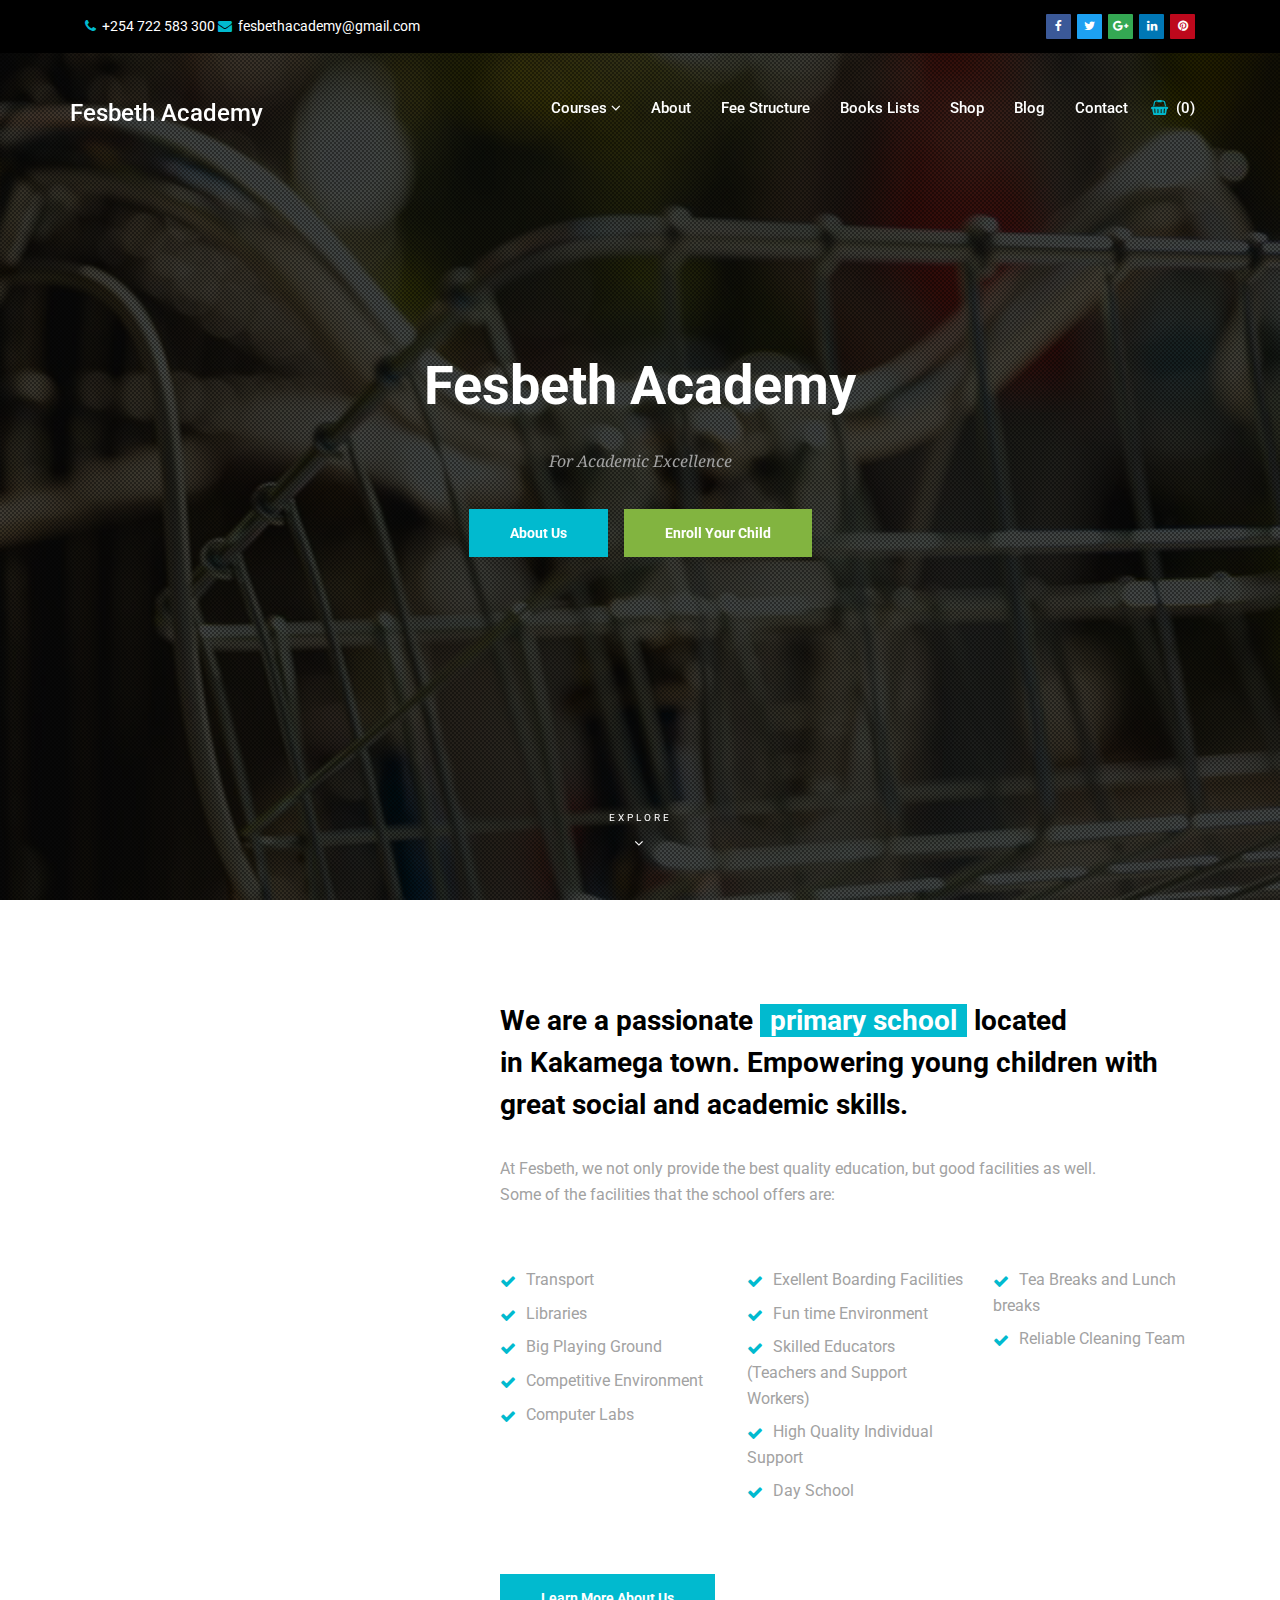
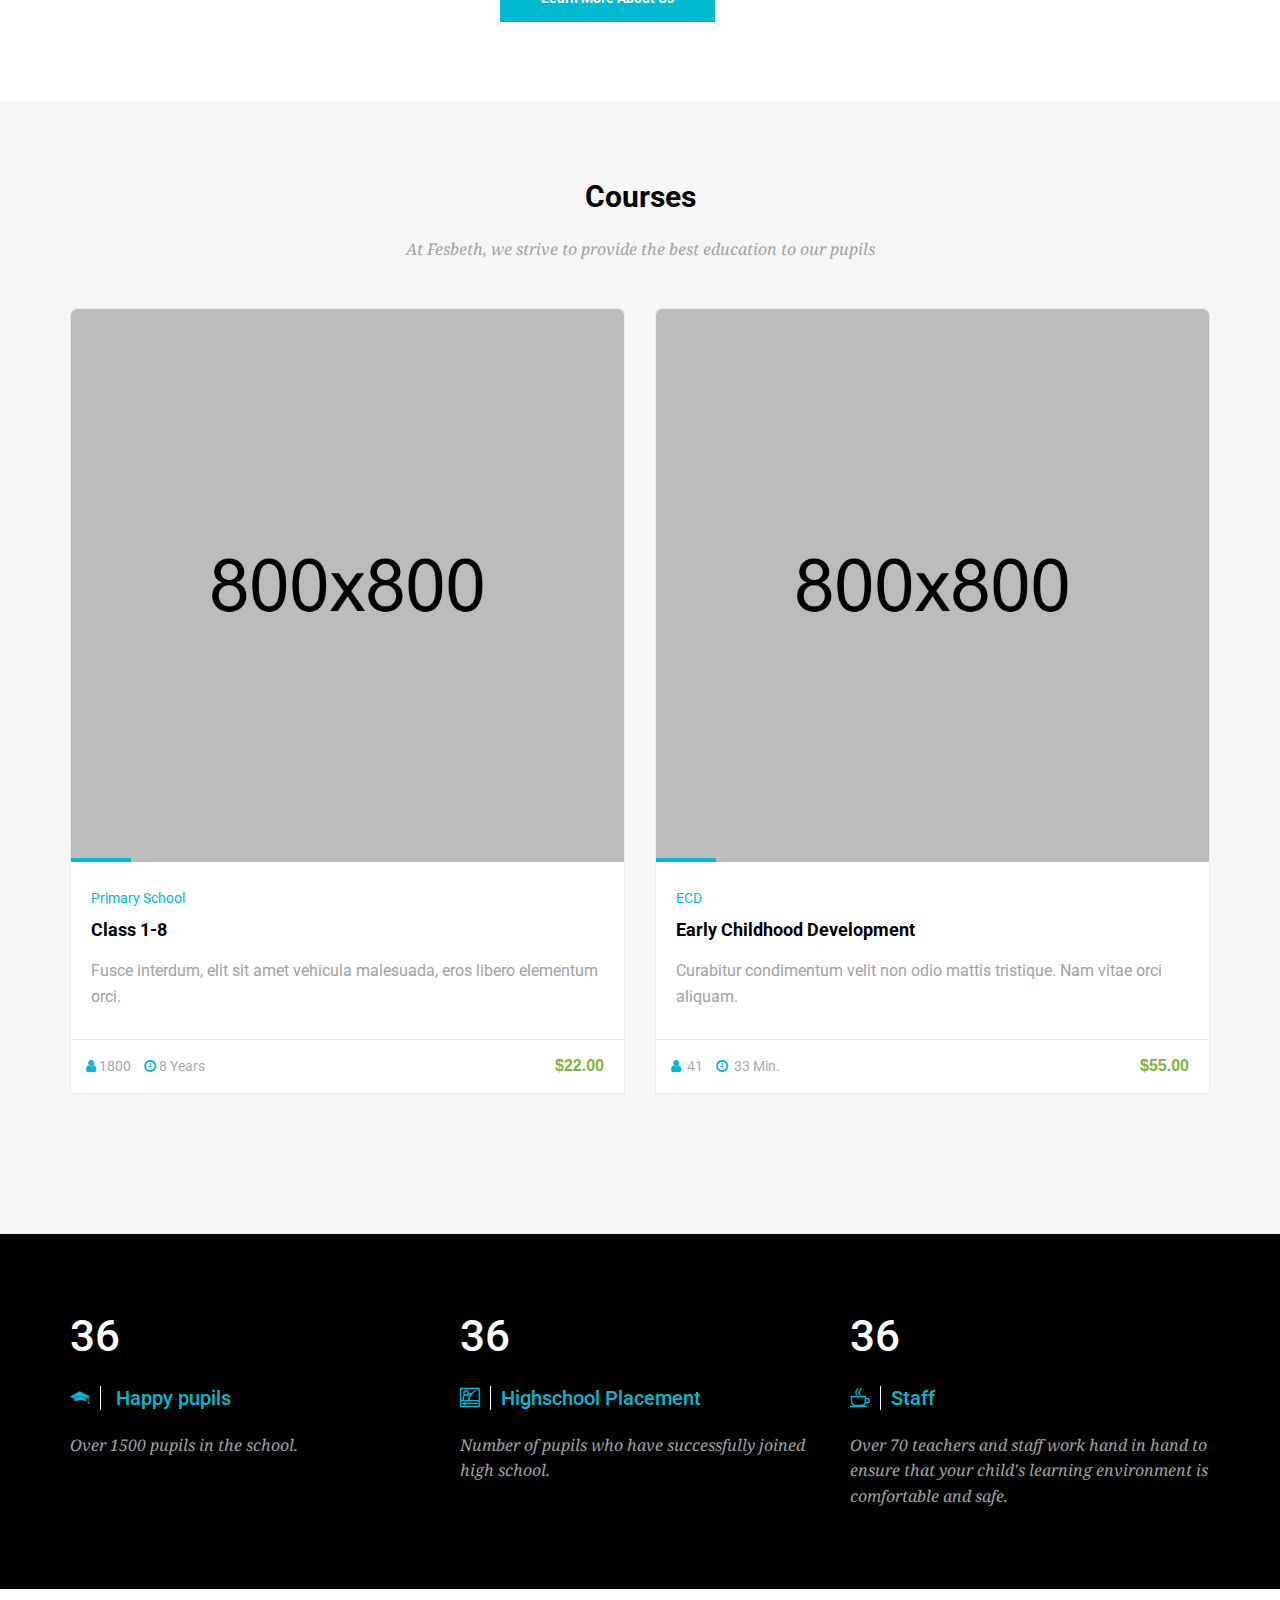
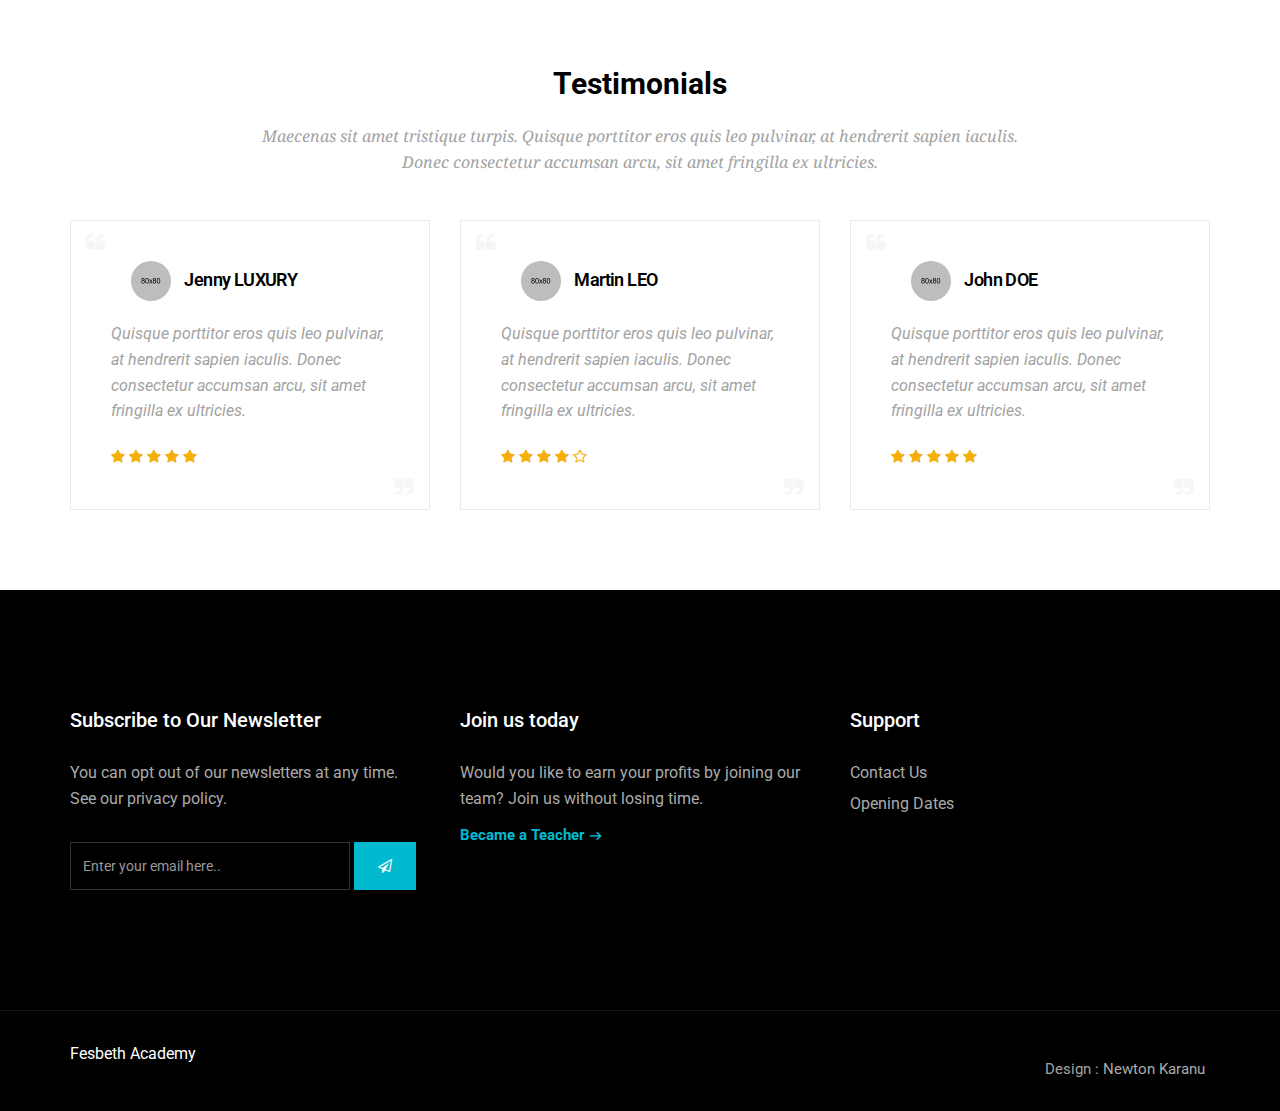
<file: index.html>
<!doctype html>
<!--[if IE 9]> <html class="no-js ie9 fixed-layout" lang="en"> <![endif]-->
<!--[if gt IE 9]><!--> <html class="no-js " lang="en"> <!--<![endif]-->
<head>

    <!-- Basic -->
    <meta charset="utf-8">
    <meta http-equiv="X-UA-Compatible" content="IE=edge">
    
    <!-- Mobile Meta -->
    <meta name="viewport" content="width=device-width, minimum-scale=1.0, maximum-scale=1.0, user-scalable=no">
    
    <!-- Site Meta -->
    <title>Fesbeth Academy</title>
    <meta name="keywords" content="">
    <meta name="description" content="">
    <meta name="author" content="">
    
    <!-- Site Icons -->
    <link rel="shortcut icon" href="images/favicon.ico" type="image/x-icon" />
    <link rel="apple-touch-icon" href="images/apple-touch-icon.png">

	<!-- Google Fonts -->
    <link href="https://fonts.googleapis.com/css?family=Roboto:300,400,400i,500,700,900" rel="stylesheet"> 
    <link href="https://fonts.googleapis.com/css?family=Droid+Serif:400,400i,700,700i" rel="stylesheet"> 
	
    <!-- Custom & Default Styles -->
	<link rel="stylesheet" href="css/bootstrap.min.css">
    <link rel="stylesheet" href="css/font-awesome.min.css">
    <link rel="stylesheet" href="css/carousel.css">
    <link rel="stylesheet" href="css/animate.css">
    <link rel="stylesheet" href="css/style.css">

	<!--[if lt IE 9]>
		<script src="js/vendor/html5shiv.min.js"></script>
		<script src="js/vendor/respond.min.js"></script>
	<![endif]-->

</head>
<body>  

    <!-- LOADER -->
    <div id="preloader">
        <img class="preloader" src="images/loader.gif" alt="">
    </div><!-- end loader -->
    <!-- END LOADER -->

    <div id="wrapper">
        <!-- BEGIN # MODAL LOGIN -->
        <div class="modal fade" id="login-modal" tabindex="-1" role="dialog" aria-hidden="true" style="display: none;">
            <div class="modal-dialog">
                <div class="modal-content">
                    <!-- Begin # DIV Form -->
                    <div id="div-forms">
                        <form id="login-form">
                            <button type="button" class="close" data-dismiss="modal" aria-label="Close">
                                <span class="flaticon-add" aria-hidden="true"></span>
                            </button>
                            <div class="modal-body">
                                <input class="form-control" type="text" placeholder="What you are looking for?" required>
                            </div>
                        </form><!-- End # Login Form -->
                    </div><!-- End # DIV Form -->
                </div>
            </div>
        </div>
        <!-- END # MODAL LOGIN -->

        <header class="header">
            <div class="topbar clearfix">
                <div class="container">
                    <div class="row-fluid">
                        <div class="col-md-6 col-sm-6 text-left">
                            <p>
                                <strong><i class="fa fa-phone"></i></strong><a href="tel:+254722583300"> +254 722 583 300 </a>
                                <strong><i class="fa fa-envelope"></i></strong> <a href="mailto:fesbethacademy@gmail.com">fesbethacademy@gmail.com</a>
                            </p>
                        </div><!-- end left -->
                        <div class="col-md-6 col-sm-6 hidden-xs text-right">
                            <div class="social">
                                <a class="facebook" href="#" data-tooltip="tooltip" data-placement="bottom" title="Facebook"><i class="fa fa-facebook"></i></a>              
                                <a class="twitter" href="#" data-tooltip="tooltip" data-placement="bottom" title="Twitter"><i class="fa fa-twitter"></i></a>
                                <a class="google" href="#" data-tooltip="tooltip" data-placement="bottom" title="Google Plus"><i class="fa fa-google-plus"></i></a>
                                <a class="linkedin" href="#" data-tooltip="tooltip" data-placement="bottom" title="Linkedin"><i class="fa fa-linkedin"></i></a>
                                <a class="pinterest" href="#" data-tooltip="tooltip" data-placement="bottom" title="Pinterest"><i class="fa fa-pinterest"></i></a>
                            </div><!-- end social -->
                        </div><!-- end left -->
                    </div><!-- end row -->
                </div><!-- end container -->
            </div><!-- end topbar -->

            <div class="container">
                <nav class="navbar navbar-default yamm">
                    <div class="navbar-header">
                        <button type="button" class="navbar-toggle collapsed" data-toggle="collapse" data-target="#navbar" aria-expanded="false" aria-controls="navbar">
                            <span class="sr-only">Toggle navigation</span>
                            <span class="icon-bar"></span>
                            <span class="icon-bar"></span>
                            <span class="icon-bar"></span>
                        </button>
                        <div class="logo-normal">
                            <a href="index.html"><h1 class="navbar-brand" style="color: white;">Fesbeth Academy</h1></a>
                        </div>
                    </div>

                    <div id="navbar" class="navbar-collapse collapse">
                        <ul class="nav navbar-nav navbar-right">
                            <li class="dropdown yamm-fw yamm-half"><a href="#" data-toggle="dropdown" class="dropdown-toggle active">Courses <b class="fa fa-angle-down"></b></a>
                                <ul class="dropdown-menu">
                                    <li>
                                        <div class="yamm-content clearfix">
                                            <div class="row-fluid">
                                                <div class="col-md-6 col-sm-6">
                                                    <h4>Course Pages</h4>
                                                    <ul>
                                                        <li><a href="#">Day Care</a></li>
                                                        <li><a href="#">PP1</a></li>
                                                        <li><a href="#">PP2</a></li>
                                                        <li><a href="#">Grade 1</a></li>
                                                        <li><a href="#">Grade 2</a></li>
                                                        <li><a href="#">Grade 3</a></li>
                                                        <li><a href="#">Grade 4</a></li>
                                                        <li><a href="#">Grade 5</a></li>
                                                        <li><a href="#">Grade 6</a></li>
                                                        <li><a href="#">Grade 7</a></li>
                                                        <li><a href="#">Candidates</a></li>
                                                    </ul>
                                                </div>
                                                <div class="col-md-6 col-sm-6">
                                                    <div class="menu-widget text-center">
                                                        <div class="image-wrap entry">
                                                            <img src="upload/course_01.jpg" alt="" class="img-responsive">
                                                            <div class="magnifier">
                                                                 <a href="#" title=""><i class="flaticon-add"></i></a>
                                                            </div>
                                                        </div><!-- end image-wrap -->
                                                        <h5><a href="#">Grade 4</a></h5>
                                                        <small>$22.00</small>
                                                        <a href="#" class="menu-button">View Course</a>
                                                    </div><!-- end widget -->
                                                </div>
                                            </div>
                                        </div>
                                    </li>
                                </ul>
                            </li>
                            <li><a href="about.html">About</a></li>
                            <li><a href="fee-structure.html">Fee Structure</a></li>
                            <li><a href="books-lists.html">Books Lists</a></li>
                            <li><a href="shop.html" >Shop</a></li>
                            <li><a href="blog.html" >Blog</a></li>
                            <li><a href="contact.html">Contact</a></li>
<!--                            <li class="iconitem"><a href="#" data-toggle="modal" data-target="#login-modal"><i class="fa fa-search"></i></a></li>-->
                            <li class="iconitem"><a class="shopicon" href="shop-cart.html"><i class="fa fa-shopping-basket"></i> &nbsp;(0)</a></li>
                        </ul>
                    </div>
                </nav><!-- end navbar -->
            </div><!-- end container -->
        </header>

        <section id="home" class="video-section js-height-full">
            <div class="overlay"></div>
            <div class="home-text-wrapper relative container">
                <div class="home-message">
                    <p>Fesbeth Academy</p>
                    <small>For Academic Excellence</small>
                    <div class="btn-wrapper">
                        <div class="text-center">
                            <a href="about.html" class="btn btn-primary wow slideInLeft">About Us</a> &nbsp;&nbsp;&nbsp;<a href="#" class="btn btn-default wow slideInRight">Enroll Your Child</a>
                        </div>
                    </div><!-- end row -->
                </div>
            </div>
            <div class="slider-bottom">
                <span>Explore <i class="fa fa-angle-down"></i></span>
            </div>
        </section>

        <section class="section">
            <div class="container">
                <div class="row">
                    <div class="col-md-4 hidden-sm hidden-xs">
                        <div class="custom-module">
                            <img src="upload/device_01.png" alt="" class="img-responsive wow slideInLeft">
                        </div><!-- end module -->
                    </div><!-- end col -->
                    <div class="col-md-8">
                        <div class="custom-module p40l">
                            <h2>We are a passionate <mark>primary school</mark> located<br>
                             in Kakamega town. Empowering young children with <br>
                            great social and academic skills.</h2>

                            <p>At Fesbeth, we not only provide the best quality education, but good facilities as well. <br> Some of the facilities that the school offers are:</p>

                            <hr class="invis">

                            <div class="row">
                                <div class="col-lg-4 col-md-4 col-sm-4 col-xs-12 first">
                                    <ul class="check">
                                        <li>Transport</li>
                                        <li>Libraries</li>
                                        <li>Big Playing Ground</li>
                                        <li>Competitive Environment</li>
                                        <li>Computer Labs</li>
                                    </ul><!-- end check -->
                                </div><!-- end col-lg-4 -->
                                <div class="col-lg-4 col-md-4 col-sm-4 col-xs-12">
                                    <ul class="check">
                                        <li>Exellent Boarding Facilities</li>
                                        <li>Fun time Environment</li>
                                        <li>Skilled Educators (Teachers and Support Workers)</li>
                                        <li>High Quality Individual Support</li>
                                        <li>Day School</li>
                                    </ul><!-- end check -->    
                                </div><!-- end col-lg-4 -->
                                <div class="col-lg-4 col-md-4 col-sm-4 col-xs-12 last">
                                    <ul class="check">
                                        <li>Tea Breaks and Lunch breaks</li>
                                        <li>Reliable Cleaning Team</li>
                                    </ul><!-- end check -->
                                </div><!-- end col-lg-4 --> 
                            </div><!-- end row -->   

                            <hr class="invis">

                            <div class="btn-wrapper">
                                <a href="#" class="btn btn-primary">Learn More About us</a>
                            </div>

                        </div><!-- end module -->
                    </div><!-- end col -->
                </div><!-- end row -->
            </div><!-- end container -->
        </section>

        <section class="section gb">
            <div class="container">
                <div class="section-title text-center">
                    <h3>Courses</h3>
                    <p>At Fesbeth, we strive to provide the best education to our pupils</p>
                </div><!-- end title -->
                <div class="row">
                    <div class="col-md-6">
                        <div class="course-box">
                            <div class="image-wrap entry">
                                <img src="upload/course_01.jpg" alt="" class="img-responsive">
                                <div class="magnifier">
                                    <a href="#" title=""><i class="flaticon-add"></i></a>
                                </div>
                            </div><!-- end image-wrap -->
                            <div class="course-details">
                                <h4>
                                    <small>Primary School</small>
                                    <a href="#" title="">Class 1-8</a>
                                </h4>
                                <p>Fusce interdum, elit sit amet vehicula malesuada, eros libero elementum orci.</p>
                            </div><!-- end details -->
                            <div class="course-footer clearfix">
                                <div class="pull-left">
                                    <ul class="list-inline">
                                        <li><a href="#"><i class="fa fa-user"></i>1800</a></li>
                                        <li><a href="#"><i class="fa fa-clock-o"></i>8 Years</a></li>
                                    </ul>
                                </div><!-- end left -->

                                <div class="pull-right">
                                    <ul class="list-inline">
                                        <li><a href="#">$22.00</a></li>
                                    </ul>
                                </div><!-- end left -->
                            </div><!-- end footer -->
                        </div><!-- end box -->
                    </div>

                    <div class="col-md-6">
                        <div class="course-box">
                            <div class="image-wrap entry">
                                <img src="upload/course_01.jpg" alt="" class="img-responsive">
                                <div class="magnifier">
                                    <a href="#" title=""><i class="flaticon-add"></i></a>
                                </div>
                            </div><!-- end image-wrap -->
                            <div class="course-details">
                                <h4>
                                    <small>ECD</small>
                                    <a href="#" title="">Early Childhood Development</a>
                                </h4>
                                <p>Curabitur condimentum velit non odio mattis tristique. Nam vitae orci aliquam. </p>
                            </div><!-- end details -->
                            <div class="course-footer clearfix">
                                <div class="pull-left">
                                    <ul class="list-inline">
                                        <li><a href="#"><i class="fa fa-user"></i> 41</a></li>
                                        <li><a href="#"><i class="fa fa-clock-o"></i> 33 Min.</a></li>
                                    </ul>
                                </div><!-- end left -->

                                <div class="pull-right">
                                    <ul class="list-inline">
                                        <li><a href="#">$55.00</a></li>
                                    </ul>
                                </div><!-- end left -->
                            </div><!-- end footer -->
                        </div><!-- end box -->
                    </div>
                </div>
                <hr class="invis">

<!--                <div class="section-button text-center">-->
<!--                    <a href="#" class="btn btn-primary">View All Courses</a>-->
<!--                </div>-->
            </div><!-- end container -->
        </section>

        <section class="section db">
            <div class="container">
                <div class="row">
                    <div class="col-lg-4 col-md-4">
                        <div class="stat-count">
                            <h4 class="stat-timer">2000</h4>
                            <h3><i class="flaticon-black-graduation-cap-tool-of-university-student-for-head"></i> Happy pupils</h3>
                            <p>Over 1500 pupils in the school.</p>
                        </div><!-- stat-count -->
                    </div><!-- end col -->

                    <div class="col-lg-4 col-md-4">
                        <div class="stat-count">
                            <h4 class="stat-timer">331</h4>
                            <h3><i class="flaticon-online-course"></i>Highschool Placement</h3>
                            <p>Number of pupils who have successfully joined high school.</p>
                        </div><!-- stat-count -->
                    </div><!-- end col -->

                    <div class="col-lg-4 col-md-4">
                        <div class="stat-count">
                            <h4 class="stat-timer">100</h4>
                            <h3><i class="flaticon-coffee-cup"></i>Staff</h3>
                            <p>Over 70 teachers and staff work hand in hand to ensure that your child's learning environment is comfortable and safe.</p>
                        </div><!-- stat-count -->
                    </div><!-- end col -->
                </div><!-- end row -->
            </div><!-- end container -->
        </section>

        <section class="section">
            <div class="container">
                <div class="section-title text-center">
                    <h3>Testimonials</h3>
                    <p>Maecenas sit amet tristique turpis. Quisque porttitor eros quis leo pulvinar, at hendrerit sapien iaculis. Donec consectetur accumsan arcu, sit amet fringilla ex ultricies.</p>
                </div><!-- end title -->

                <div class="row">
                    <div class="col-md-4">
                        <div class="box testimonial">
                            <p class="testiname"><strong><img src="upload/testimonial_01.png" alt="" class="img-circle"> Jenny LUXURY</strong></p>
                            <p>Quisque porttitor eros quis leo pulvinar, at hendrerit sapien iaculis. Donec consectetur accumsan arcu, sit amet fringilla ex ultricies.</p>
                            <div class="rating">
                                <i class="fa fa-star"></i>
                                <i class="fa fa-star"></i>
                                <i class="fa fa-star"></i>
                                <i class="fa fa-star"></i>
                                <i class="fa fa-star"></i>
                            </div>
                        </div><!-- end testimonial -->
                    </div><!-- end col -->

                    <div class="col-md-4">
                        <div class="box testimonial">
                            <p class="testiname"><strong><img src="upload/testimonial_02.png" alt="" class="img-circle"> Martin LEO</strong></p>
                            <p>Quisque porttitor eros quis leo pulvinar, at hendrerit sapien iaculis. Donec consectetur accumsan arcu, sit amet fringilla ex ultricies.</p>
                            <div class="rating">
                                <i class="fa fa-star"></i>
                                <i class="fa fa-star"></i>
                                <i class="fa fa-star"></i>
                                <i class="fa fa-star"></i>
                                <i class="fa fa-star-o"></i>
                            </div>
                        </div><!-- end testimonial -->
                    </div><!-- end col -->

                    <div class="col-md-4">
                        <div class="box testimonial">
                            <p class="testiname"><strong><img src="upload/testimonial_03.png" alt="" class="img-circle"> John DOE</strong></p>
                            <p>Quisque porttitor eros quis leo pulvinar, at hendrerit sapien iaculis. Donec consectetur accumsan arcu, sit amet fringilla ex ultricies.</p>
                            <div class="rating">
                                <i class="fa fa-star"></i>
                                <i class="fa fa-star"></i>
                                <i class="fa fa-star"></i>
                                <i class="fa fa-star"></i>
                                <i class="fa fa-star"></i>
                            </div>
                        </div><!-- end testimonial -->
                    </div><!-- end col -->
                </div><!-- end row -->
            </div><!-- end container -->
        </section>

        <footer class="section footer noover">
            <div class="container">
                <div class="row">
                    <div class="col-lg-4 col-md-4">
                        <div class="widget clearfix">
                            <h3 class="widget-title">Subscribe to Our Newsletter</h3>
                            <div class="newsletter-widget">
                                <p>You can opt out of our newsletters at any time.<br> See our <a href="#">privacy policy</a>.</p>
                                <form class="form-inline" role="search">
                                    <div class="form-1">
                                        <input type="text" class="form-control" placeholder="Enter your email here..">
                                        <button type="submit" class="btn btn-primary"><i class="fa fa-paper-plane-o"></i></button>
                                    </div>
                                </form>
                            </div><!-- end newsletter -->
                        </div><!-- end widget -->
                    </div><!-- end col -->

                    <div class="col-lg-4 col-md-4">
                        <div class="widget clearfix">
                            <h3 class="widget-title">Join us today</h3>
                            <p>Would you like to earn your profits by joining our team? Join us without losing time.</p>
                            <a href="#" class="readmore">Became a Teacher</a>
                        </div><!-- end widget -->
                    </div><!-- end col -->

                    <div class="col-lg-4 col-md-4">
                        <div class="widget clearfix">
                            <h3 class="widget-title">Support</h3>
                            <div class="list-widget">   
                                <ul>
                                    <li><a href="#">Contact Us</a></li>
                                    <li><a href="#">Opening Dates</a></li>
<!--                                    <li><a href="#">Create a Ticket</a></li>-->
<!--                                    <li><a href="#">Pricing & Plans</a></li>-->
<!--                                    <li><a href="#">Carrier</a></li>-->
<!--                                    <li><a href="#">Trademark</a></li>-->
                                </ul>
                            </div><!-- end list-widget -->
                        </div><!-- end widget -->
                    </div><!-- end col -->
                </div><!-- end row -->
            </div><!-- end container -->
        </footer><!-- end footer -->

        <div class="copyrights">
            <div class="container">
                <div class="clearfix">
                    <div class="pull-left">
                        <div class="cop-logo">
                            <a href="#" style="color: white;">Fesbeth Academy</a>
                        </div>
                    </div>

                    <div class="pull-right">
                        <div class="footer-links">
                            <ul class="list-inline">
                                <li>Design : <a href="https://newtonkiragu.github.io" target="_blank">Newton Karanu</a></li>
                            </ul>
                        </div>
                    </div>
                </div>
            </div><!-- end container -->
        </div><!-- end copy -->
    </div><!-- end wrapper -->

    <!-- jQuery Files -->
    <script src="js/jquery.min.js"></script>
    <script src="js/bootstrap.min.js"></script>
    <script src="js/carousel.js"></script>
    <script src="js/animate.js"></script>
    <script src="js/custom.js"></script>
    <!-- VIDEO BG PLUGINS -->
    <script src="js/videobg.js"></script>

</body>
</html>
</file>
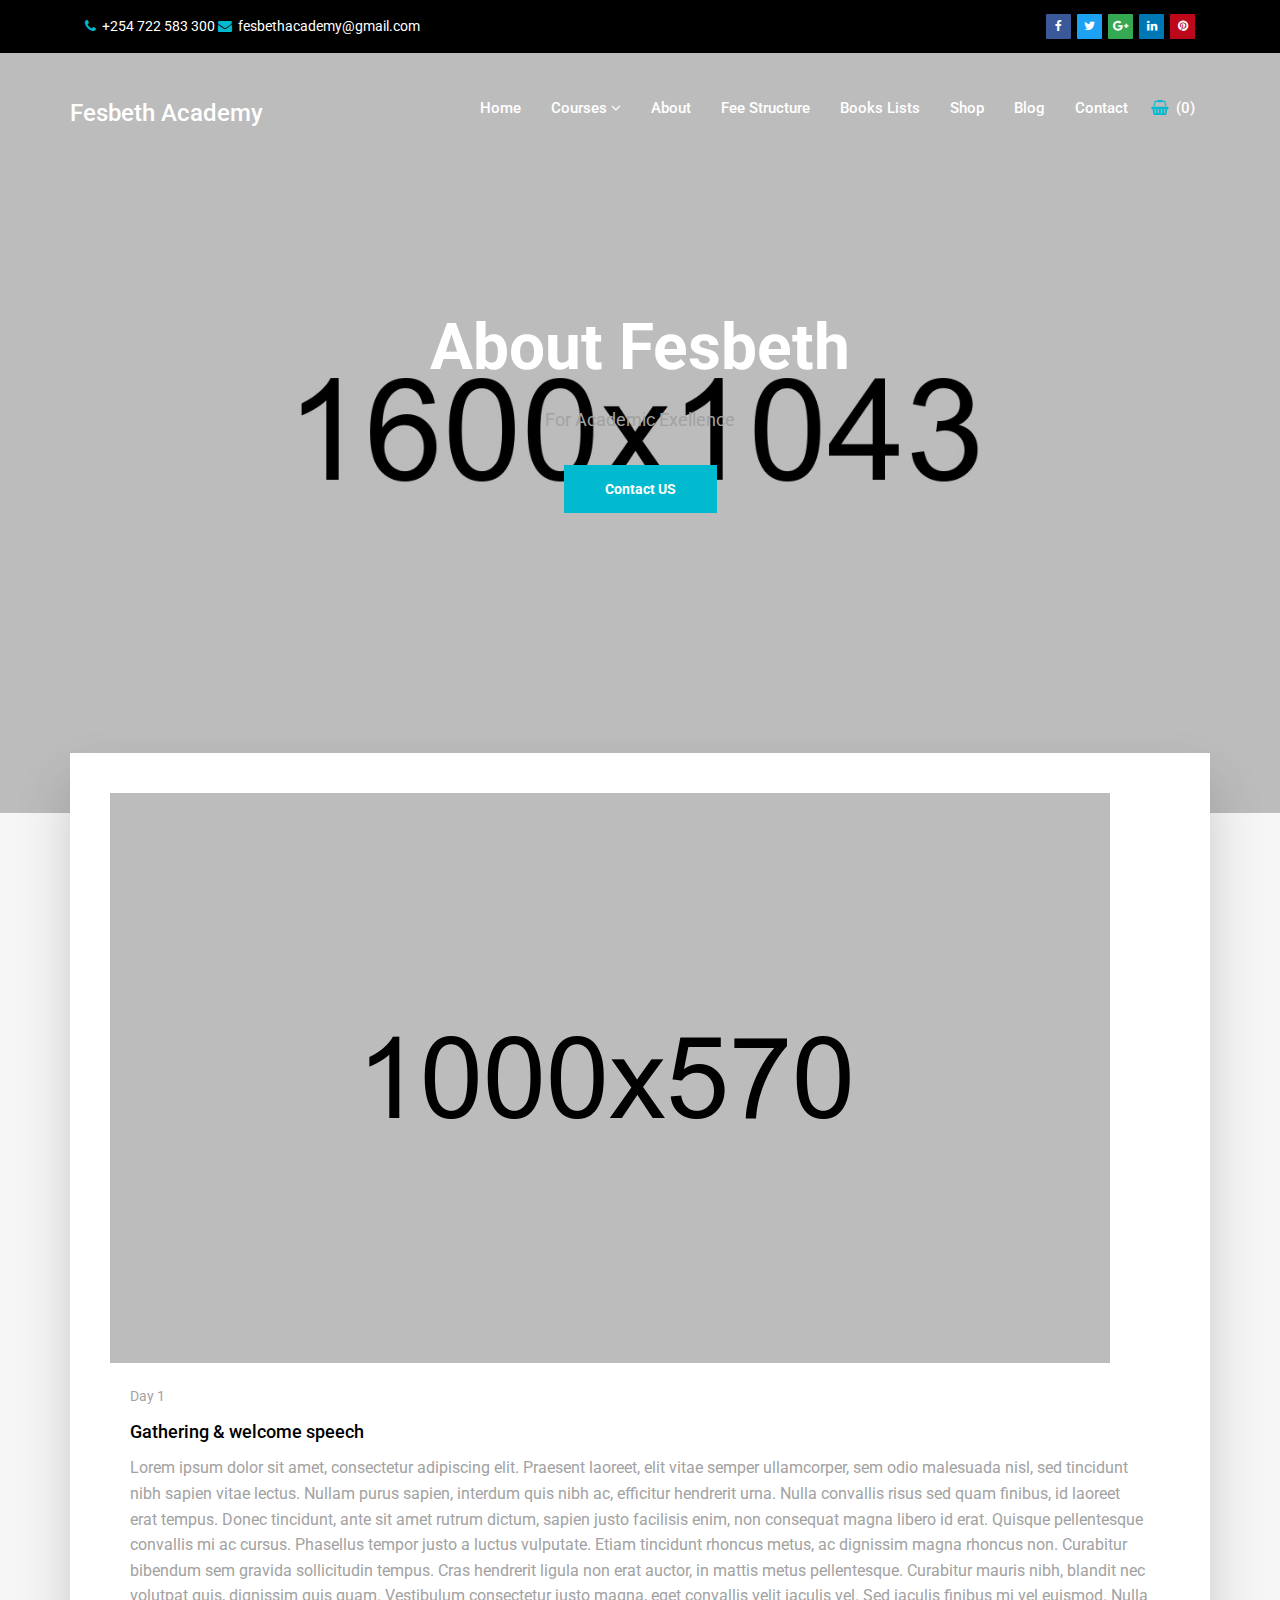
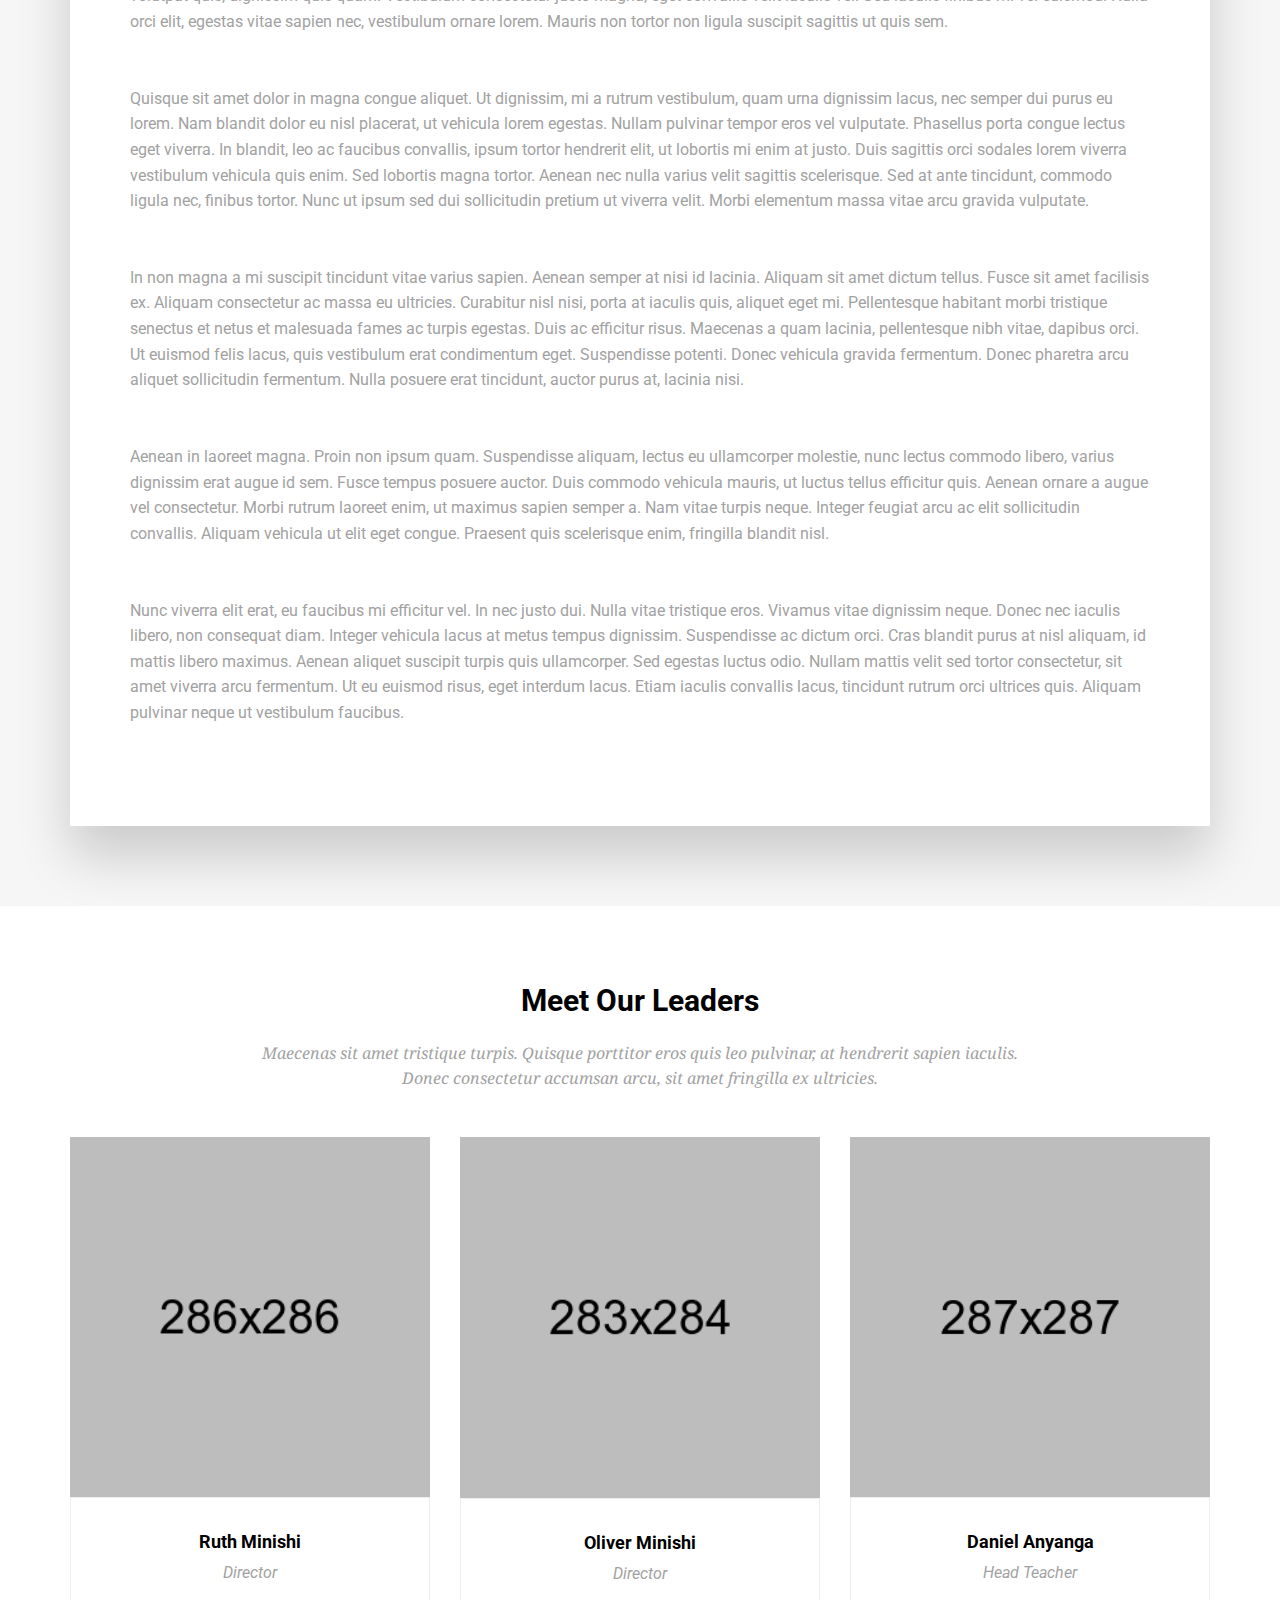
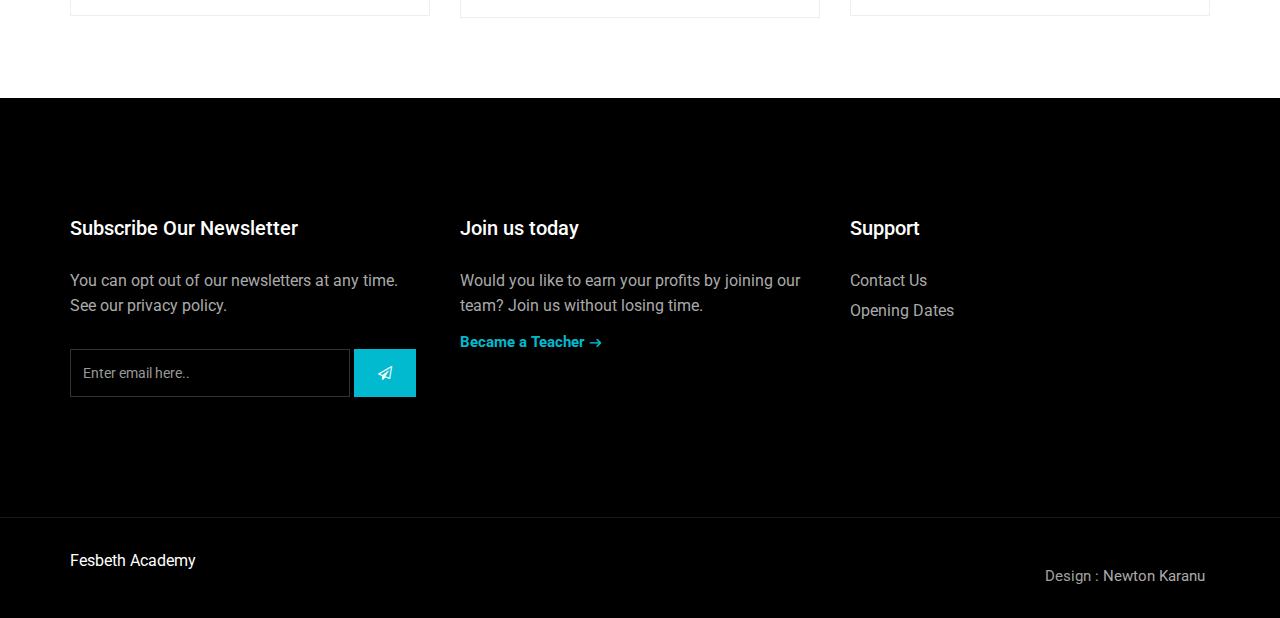
<file: about.html>
<!doctype html>
<!--[if IE 9]> <html class="no-js ie9 fixed-layout" lang="en"> <![endif]-->
<!--[if gt IE 9]><!--> <html class="no-js " lang="en"> <!--<![endif]-->
<head>

    <!-- Basic -->
    <meta charset="utf-8">
    <meta http-equiv="X-UA-Compatible" content="IE=edge">
    
    <!-- Mobile Meta -->
    <meta name="viewport" content="width=device-width, minimum-scale=1.0, maximum-scale=1.0, user-scalable=no">
    
    <!-- Site Meta -->
    <title>About | Fesbeth Academy</title>
    <meta name="keywords" content="">
    <meta name="description" content="">
    <meta name="author" content="">
    
    <!-- Site Icons -->
    <link rel="shortcut icon" href="images/favicon.ico" type="image/x-icon" />
    <link rel="apple-touch-icon" href="images/apple-touch-icon.png">

    <!-- Google Fonts -->
    <link href="https://fonts.googleapis.com/css?family=Roboto:300,400,400i,500,700,900" rel="stylesheet"> 
    <link href="https://fonts.googleapis.com/css?family=Droid+Serif:400,400i,700,700i" rel="stylesheet"> 
    
    <!-- Custom & Default Styles -->
    <link rel="stylesheet" href="css/bootstrap.min.css">
    <link rel="stylesheet" href="css/font-awesome.min.css">
    <link rel="stylesheet" href="css/carousel.css">
    <link rel="stylesheet" href="css/animate.css">
    <link rel="stylesheet" href="css/style.css">

    <!--[if lt IE 9]>
        <script src="js/vendor/html5shiv.min.js"></script>
        <script src="js/vendor/respond.min.js"></script>
    <![endif]-->

</head>
<body>  

    <!-- LOADER -->
    <div id="preloader">
        <img class="preloader" src="images/loader.gif" alt="">
    </div><!-- end loader -->
    <!-- END LOADER -->

    <div id="wrapper">
        <!-- BEGIN # MODAL LOGIN -->
        <div class="modal fade" id="login-modal" tabindex="-1" role="dialog" aria-hidden="true" style="display: none;">
            <div class="modal-dialog">
                <div class="modal-content">
                    <!-- Begin # DIV Form -->
                    <div id="div-forms">
                        <form id="login-form">
                            <button type="button" class="close" data-dismiss="modal" aria-label="Close">
                                <span class="flaticon-add" aria-hidden="true"></span>
                            </button>
                            <div class="modal-body">
                                <input class="form-control" type="text" placeholder="What you are looking for?" required>
                            </div>
                        </form><!-- End # Login Form -->
                    </div><!-- End # DIV Form -->
                </div>
            </div>
        </div>
        <!-- END # MODAL LOGIN -->

        <header class="header">
            <div class="topbar clearfix">
                <div class="container">
                    <div class="row-fluid">
                        <div class="col-md-6 col-sm-6 text-left">
                            <p>
                                <strong><i class="fa fa-phone"></i></strong><a href="tel:+254722583300"> +254 722 583 300 </a>
                                <strong><i class="fa fa-envelope"></i></strong> <a href="mailto:fesbethacademy@gmail.com">fesbethacademy@gmail.com</a>
                            </p>
                        </div><!-- end left -->
                        <div class="col-md-6 col-sm-6 hidden-xs text-right">
                            <div class="social">
                                <a class="facebook" href="#" data-tooltip="tooltip" data-placement="bottom" title="Facebook"><i class="fa fa-facebook"></i></a>
                                <a class="twitter" href="#" data-tooltip="tooltip" data-placement="bottom" title="Twitter"><i class="fa fa-twitter"></i></a>
                                <a class="google" href="#" data-tooltip="tooltip" data-placement="bottom" title="Google Plus"><i class="fa fa-google-plus"></i></a>
                                <a class="linkedin" href="#" data-tooltip="tooltip" data-placement="bottom" title="Linkedin"><i class="fa fa-linkedin"></i></a>
                                <a class="pinterest" href="#" data-tooltip="tooltip" data-placement="bottom" title="Pinterest"><i class="fa fa-pinterest"></i></a>
                            </div><!-- end social -->
                        </div><!-- end left -->
                    </div><!-- end row -->
                </div><!-- end container -->
            </div><!-- end topbar -->

            <div class="container">
                <nav class="navbar navbar-default yamm">
                    <div class="navbar-header">
                        <button type="button" class="navbar-toggle collapsed" data-toggle="collapse" data-target="#navbar" aria-expanded="false" aria-controls="navbar">
                            <span class="sr-only">Toggle navigation</span>
                            <span class="icon-bar"></span>
                            <span class="icon-bar"></span>
                            <span class="icon-bar"></span>
                        </button>
                        <div class="logo-normal">
                            <a href="index.html"><h1 class="navbar-brand" style="color: white;">Fesbeth Academy</h1></a>
                        </div>
                    </div>

                    <div id="navbar" class="navbar-collapse collapse">
                        <ul class="nav navbar-nav navbar-right">
                            <li><a href="index.html">Home</a></li>
                            <li class="dropdown yamm-fw yamm-half"><a href="#" data-toggle="dropdown" class="dropdown-toggle active">Courses <b class="fa fa-angle-down"></b></a>
                                <ul class="dropdown-menu">
                                    <li>
                                        <div class="yamm-content clearfix">
                                            <div class="row-fluid">
                                                <div class="col-md-6 col-sm-6">
                                                    <h4>Course Pages</h4>
                                                    <ul>
                                                        <li><a href="#">Day Care</a></li>
                                                        <li><a href="#">PP1</a></li>
                                                        <li><a href="#">PP2</a></li>
                                                        <li><a href="#">Grade 1</a></li>
                                                        <li><a href="#">Grade 2</a></li>
                                                        <li><a href="#">Grade 3</a></li>
                                                        <li><a href="#">Grade 4</a></li>
                                                        <li><a href="#">Grade 5</a></li>
                                                        <li><a href="#">Grade 6</a></li>
                                                        <li><a href="#">Grade 7</a></li>
                                                        <li><a href="#">Candidates</a></li>
                                                    </ul>
                                                </div>
                                                <div class="col-md-6 col-sm-6">
                                                    <div class="menu-widget text-center">
                                                        <div class="image-wrap entry">
                                                            <img src="upload/course_01.jpg" alt="" class="img-responsive">
                                                            <div class="magnifier">
                                                                <a href="#" title=""><i class="flaticon-add"></i></a>
                                                            </div>
                                                        </div><!-- end image-wrap -->
                                                        <h5><a href="#">Grade 4</a></h5>
                                                        <small>$22.00</small>
                                                        <a href="#" class="menu-button">View Course</a>
                                                    </div><!-- end widget -->
                                                </div>
                                            </div>
                                        </div>
                                    </li>
                                </ul>
                            </li>
                            <li><a href="about.html">About</a></li>
                            <li><a href="fee-structure.html">Fee Structure</a></li>
                            <li><a href="books-lists.html">Books Lists</a></li>
                            <li><a href="shop.html" >Shop</a></li>
                            <li><a href="blog.html">Blog</a></li>
                            <li><a href="contact.html">Contact</a></li>
                            <!--                            <li class="iconitem"><a href="#" data-toggle="modal" data-target="#login-modal"><i class="fa fa-search"></i></a></li>-->
                            <li class="iconitem"><a class="shopicon" href="shop-cart.html"><i class="fa fa-shopping-basket"></i> &nbsp;(0)</a></li>
                        </ul>
                    </div>
                </nav><!-- end navbar -->
            </div><!-- end container -->
        </header>

        <section class="parallax event-section" data-stellar-background-ratio="0.5" style="background-image:url('upload/parallax_01.jpeg');">
            <div class="container">
                <div class="row">
                    <div class="col-md-12">
                        <div class="tagline-message event-title text-center">
                            <h3>About Fesbeth</h3>
                            <p>For Academic Exellence</p>
                            <a href="#" class="btn btn-primary">Contact US</a>
                        </div>
                    </div><!-- end col -->
                </div><!-- end row -->
            </div><!-- end container -->
        </section><!-- end section -->

        <section class="section gb nopadtop">
            <div class="container">
                <div class="boxed boxedp4">
                    <img src="upload/blog_01.jpg" alt="" class="img-responsive">
                    <div class="event-desc">
                        <small>Day 1</small>
                        <h4>Gathering & welcome speech</h4>
                        <p>Lorem ipsum dolor sit amet, consectetur adipiscing elit. Praesent laoreet, elit vitae semper ullamcorper, sem odio malesuada nisl, sed tincidunt nibh sapien vitae lectus. Nullam purus sapien, interdum quis nibh ac, efficitur hendrerit urna. Nulla convallis risus sed quam finibus, id laoreet erat tempus. Donec tincidunt, ante sit amet rutrum dictum, sapien justo facilisis enim, non consequat magna libero id erat. Quisque pellentesque convallis mi ac cursus. Phasellus tempor justo a luctus vulputate. Etiam tincidunt rhoncus metus, ac dignissim magna rhoncus non. Curabitur bibendum sem gravida sollicitudin tempus. Cras hendrerit ligula non erat auctor, in mattis metus pellentesque. Curabitur mauris nibh, blandit nec volutpat quis, dignissim quis quam. Vestibulum consectetur justo magna, eget convallis velit iaculis vel. Sed iaculis finibus mi vel euismod. Nulla orci elit, egestas vitae sapien nec, vestibulum ornare lorem. Mauris non tortor non ligula suscipit sagittis ut quis sem.
                            <br>
                            <br>
                            <br>
                            Quisque sit amet dolor in magna congue aliquet. Ut dignissim, mi a rutrum vestibulum, quam urna dignissim lacus, nec semper dui purus eu lorem. Nam blandit dolor eu nisl placerat, ut vehicula lorem egestas. Nullam pulvinar tempor eros vel vulputate. Phasellus porta congue lectus eget viverra. In blandit, leo ac faucibus convallis, ipsum tortor hendrerit elit, ut lobortis mi enim at justo. Duis sagittis orci sodales lorem viverra vestibulum vehicula quis enim. Sed lobortis magna tortor. Aenean nec nulla varius velit sagittis scelerisque. Sed at ante tincidunt, commodo ligula nec, finibus tortor. Nunc ut ipsum sed dui sollicitudin pretium ut viverra velit. Morbi elementum massa vitae arcu gravida vulputate.
                            <br>
                            <br>
                            <br>
                            In non magna a mi suscipit tincidunt vitae varius sapien. Aenean semper at nisi id lacinia. Aliquam sit amet dictum tellus. Fusce sit amet facilisis ex. Aliquam consectetur ac massa eu ultricies. Curabitur nisl nisi, porta at iaculis quis, aliquet eget mi. Pellentesque habitant morbi tristique senectus et netus et malesuada fames ac turpis egestas. Duis ac efficitur risus. Maecenas a quam lacinia, pellentesque nibh vitae, dapibus orci. Ut euismod felis lacus, quis vestibulum erat condimentum eget. Suspendisse potenti. Donec vehicula gravida fermentum. Donec pharetra arcu aliquet sollicitudin fermentum. Nulla posuere erat tincidunt, auctor purus at, lacinia nisi.
                            <br>
                            <br>
                            <br>
                            Aenean in laoreet magna. Proin non ipsum quam. Suspendisse aliquam, lectus eu ullamcorper molestie, nunc lectus commodo libero, varius dignissim erat augue id sem. Fusce tempus posuere auctor. Duis commodo vehicula mauris, ut luctus tellus efficitur quis. Aenean ornare a augue vel consectetur. Morbi rutrum laoreet enim, ut maximus sapien semper a. Nam vitae turpis neque. Integer feugiat arcu ac elit sollicitudin convallis. Aliquam vehicula ut elit eget congue. Praesent quis scelerisque enim, fringilla blandit nisl.
                            <br>
                            <br>
                            <br>
                            Nunc viverra elit erat, eu faucibus mi efficitur vel. In nec justo dui. Nulla vitae tristique eros. Vivamus vitae dignissim neque. Donec nec iaculis libero, non consequat diam. Integer vehicula lacus at metus tempus dignissim. Suspendisse ac dictum orci. Cras blandit purus at nisl aliquam, id mattis libero maximus. Aenean aliquet suscipit turpis quis ullamcorper. Sed egestas luctus odio. Nullam mattis velit sed tortor consectetur, sit amet viverra arcu fermentum. Ut eu euismod risus, eget interdum lacus. Etiam iaculis convallis lacus, tincidunt rutrum orci ultrices quis. Aliquam pulvinar neque ut vestibulum faucibus.</p>
                    </div>
                </div><!-- end col -->
            </div><!-- end row -->
        </section>

        <section class="section">
            <div class="container">
                <div class="section-title text-center">
                    <h3>Meet Our Leaders</h3>
                    <p>Maecenas sit amet tristique turpis. Quisque porttitor eros quis leo pulvinar, at hendrerit sapien iaculis. Donec consectetur accumsan arcu, sit amet fringilla ex ultricies.</p>
                </div><!-- end title -->

                <div class="row text-center">
                    <div class="col-md-4 col-sm-6">
                        <div class="teammembers">
                            <div class="entry">
                                <img src="upload/01_team.png" alt="" class="img-responsive">
                                <div class="magnifier">
                                    <div class="visible-buttons1 teambuttons">
                                        <p>We’re committed to work and play our client meeting room transforms  into a table tennis</p>
                                        <div class="social-links">
                                            <a href="#"><i class="fa fa-facebook"></i></a>
                                            <a href="#"><i class="fa fa-dribbble"></i></a>
                                            <a href="#"><i class="fa fa-twitter"></i></a>
                                            <a href="#"><i class="fa fa-skype"></i></a>
                                        </div><!-- end social -->
                                    </div>
                                </div>
                            </div><!-- end box -->
                            <div class="teamdesc">
                                <h4>Ruth Minishi</h4>
                                <p>Director</p>
                            </div><!-- end teamdesc -->
                        </div><!-- end teammembers -->
                    </div><!-- end col -->

                    <div class="col-md-4 col-sm-6">
                        <div class="teammembers">
                            <div class="entry">
                                <img src="upload/02_team.png" alt="" class="img-responsive">
                                <div class="magnifier">
                                    <div class="visible-buttons1 teambuttons">
                                        <p>We’re committed to work and play our client meeting room transforms  into a table tennis</p>
                                        <div class="social-links">
                                            <a href="#"><i class="fa fa-facebook"></i></a>
                                            <a href="#"><i class="fa fa-dribbble"></i></a>
                                            <a href="#"><i class="fa fa-twitter"></i></a>
                                            <a href="#"><i class="fa fa-skype"></i></a>
                                        </div><!-- end social -->
                                    </div>
                                </div>
                            </div><!-- end box -->
                            <div class="teamdesc">
                                <h4>Oliver Minishi</h4>
                                <p>Director</p>
                            </div><!-- end teamdesc -->
                        </div><!-- end teammembers -->
                    </div><!-- end col -->

                    <div class="col-md-4 col-sm-6">
                        <div class="teammembers">
                            <div class="entry">
                                <img src="upload/03_team.png" alt="" class="img-responsive">
                                <div class="magnifier">
                                    <div class="visible-buttons1 teambuttons">
                                        <p>We’re committed to work and play our client meeting room transforms  into a table tennis</p>
                                        <div class="social-links">
                                            <a href="#"><i class="fa fa-facebook"></i></a>
                                            <a href="#"><i class="fa fa-dribbble"></i></a>
                                            <a href="#"><i class="fa fa-twitter"></i></a>
                                            <a href="#"><i class="fa fa-skype"></i></a>
                                        </div><!-- end social -->
                                    </div>
                                </div>
                            </div><!-- end box -->
                            <div class="teamdesc">
                                <h4>Daniel Anyanga</h4>
                                <p>Head Teacher</p>
                            </div><!-- end teamdesc -->
                        </div><!-- end teammembers -->
                    </div><!-- end col -->
                </div><!-- end row -->
            </div><!-- end container -->
        </section>

        <footer class="section footer noover">
            <div class="container">
                <div class="row">
                    <div class="col-lg-4 col-md-4">
                        <div class="widget clearfix">
                            <h3 class="widget-title">Subscribe Our Newsletter</h3>
                            <div class="newsletter-widget">
                                <p>You can opt out of our newsletters at any time.<br> See our <a href="#">privacy policy</a>.</p>
                                <form class="form-inline" role="search">
                                    <div class="form-1">
                                        <input type="text" class="form-control" placeholder="Enter email here..">
                                        <button type="submit" class="btn btn-primary"><i class="fa fa-paper-plane-o"></i></button>
                                    </div>
                                </form>
                            </div><!-- end newsletter -->
                        </div><!-- end widget -->
                    </div><!-- end col -->

                    <div class="col-lg-4 col-md-4">
                        <div class="widget clearfix">
                            <h3 class="widget-title">Join us today</h3>
                            <p>Would you like to earn your profits by joining our team? Join us without losing time.</p>
                            <a href="#" class="readmore">Became a Teacher</a>
                        </div><!-- end widget -->
                    </div><!-- end col -->

                    <div class="col-lg-4 col-md-4">
                        <div class="widget clearfix">
                            <h3 class="widget-title">Support</h3>
                            <div class="list-widget">
                                <ul>
                                    <li><a href="#">Contact Us</a></li>
                                    <li><a href="#">Opening Dates</a></li>
                                    <!--                                    <li><a href="#">Create a Ticket</a></li>-->
                                    <!--                                    <li><a href="#">Pricing & Plans</a></li>-->
                                    <!--                                    <li><a href="#">Carrier</a></li>-->
                                    <!--                                    <li><a href="#">Trademark</a></li>-->
                                </ul>
                            </div><!-- end list-widget -->
                        </div><!-- end widget -->
                    </div><!-- end col -->
                </div><!-- end row -->
            </div><!-- end container -->
        </footer><!-- end footer -->

        <div class="copyrights">
            <div class="container">
                <div class="clearfix">
                    <div class="pull-left">
                        <div class="cop-logo">
                            <a href="#" style="color: white;">Fesbeth Academy</a>
                        </div>
                    </div>

                    <div class="pull-right">
                        <div class="footer-links">
                            <ul class="list-inline">
                                <li>Design : <a href="https://newtonkiragu.github.io" target="_blank">Newton Karanu</a></li>
                            </ul>
                        </div>
                    </div>
                </div>
            </div><!-- end container -->
        </div><!-- end copy -->
    </div><!-- end wrapper -->

    <!-- jQuery Files -->
    <script src="js/jquery.min.js"></script>
    <script src="js/bootstrap.min.js"></script>
    <script src="js/parallax.js"></script>
    <script src="js/animate.js"></script>
    <script src="js/custom.js"></script>
    <!-- VIDEO BG PLUGINS -->
    <script src="js/videobg.js"></script>

</body>
</html>
</file>
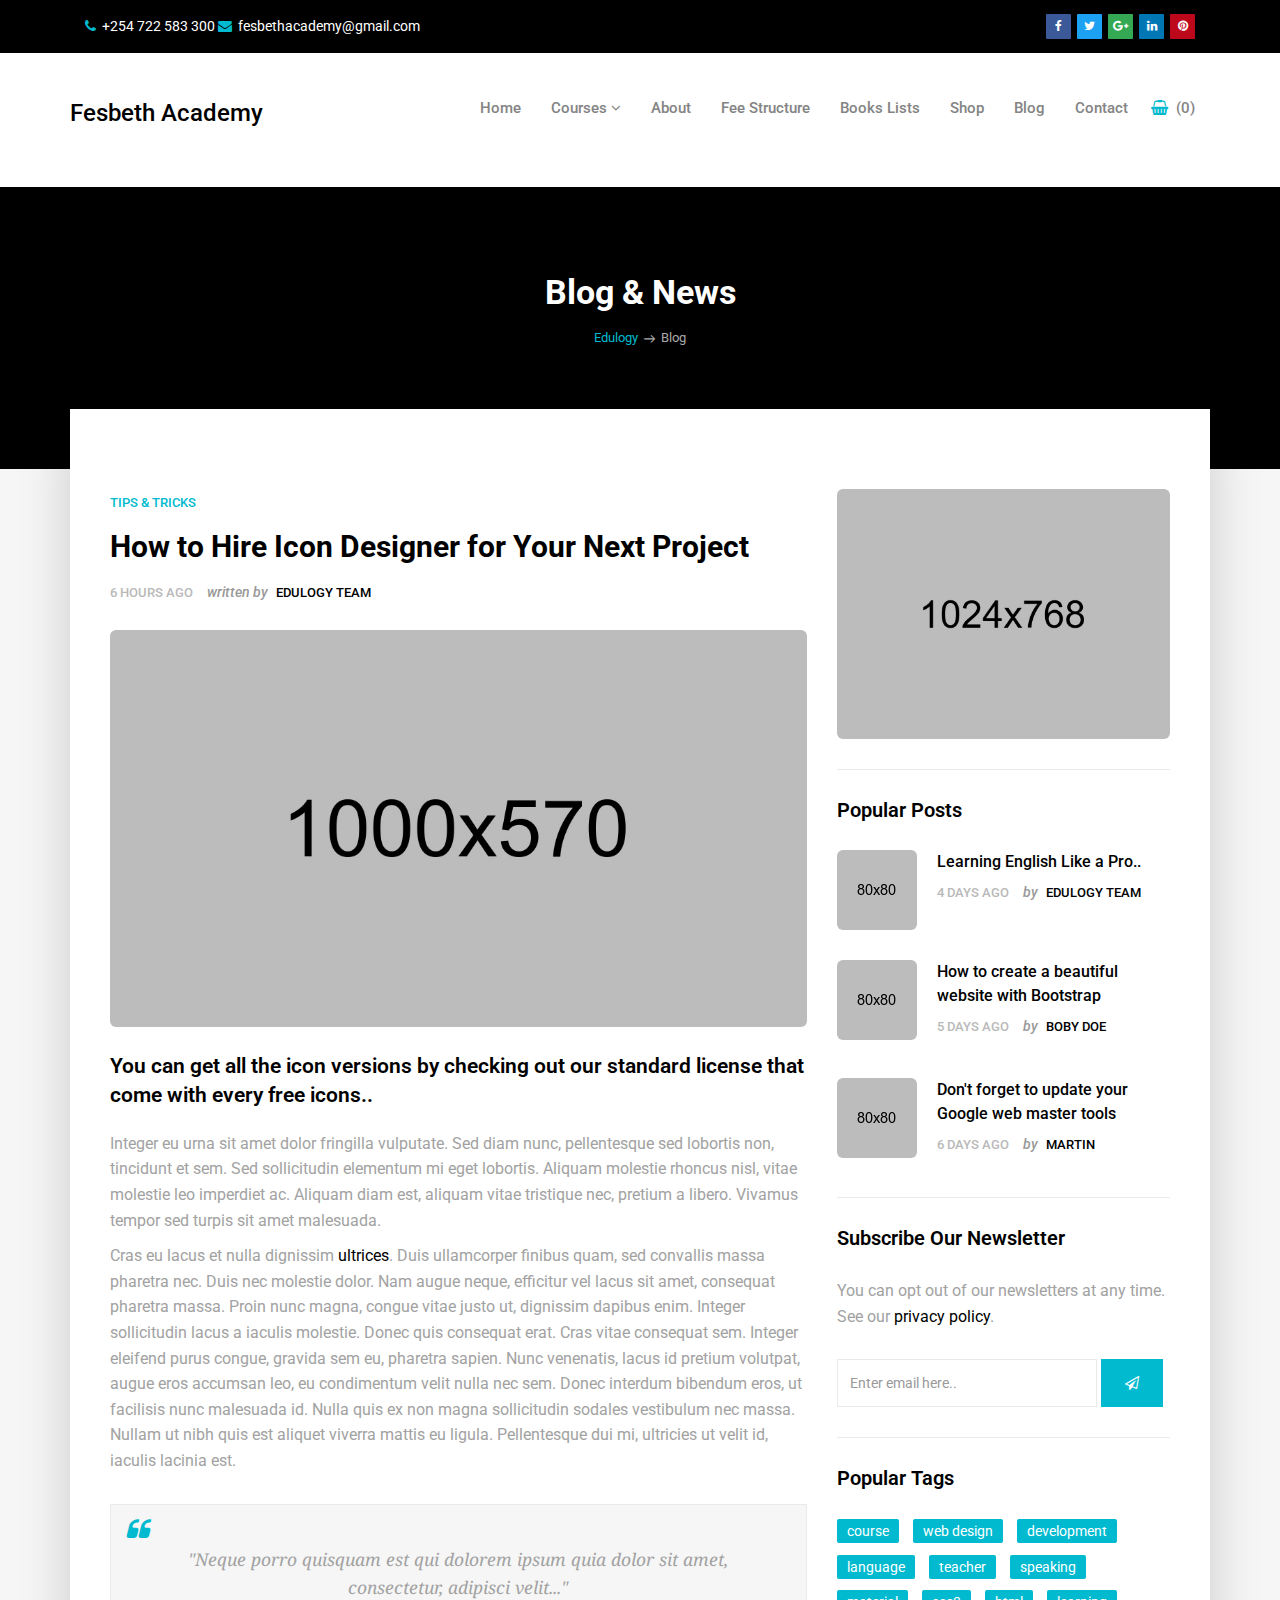
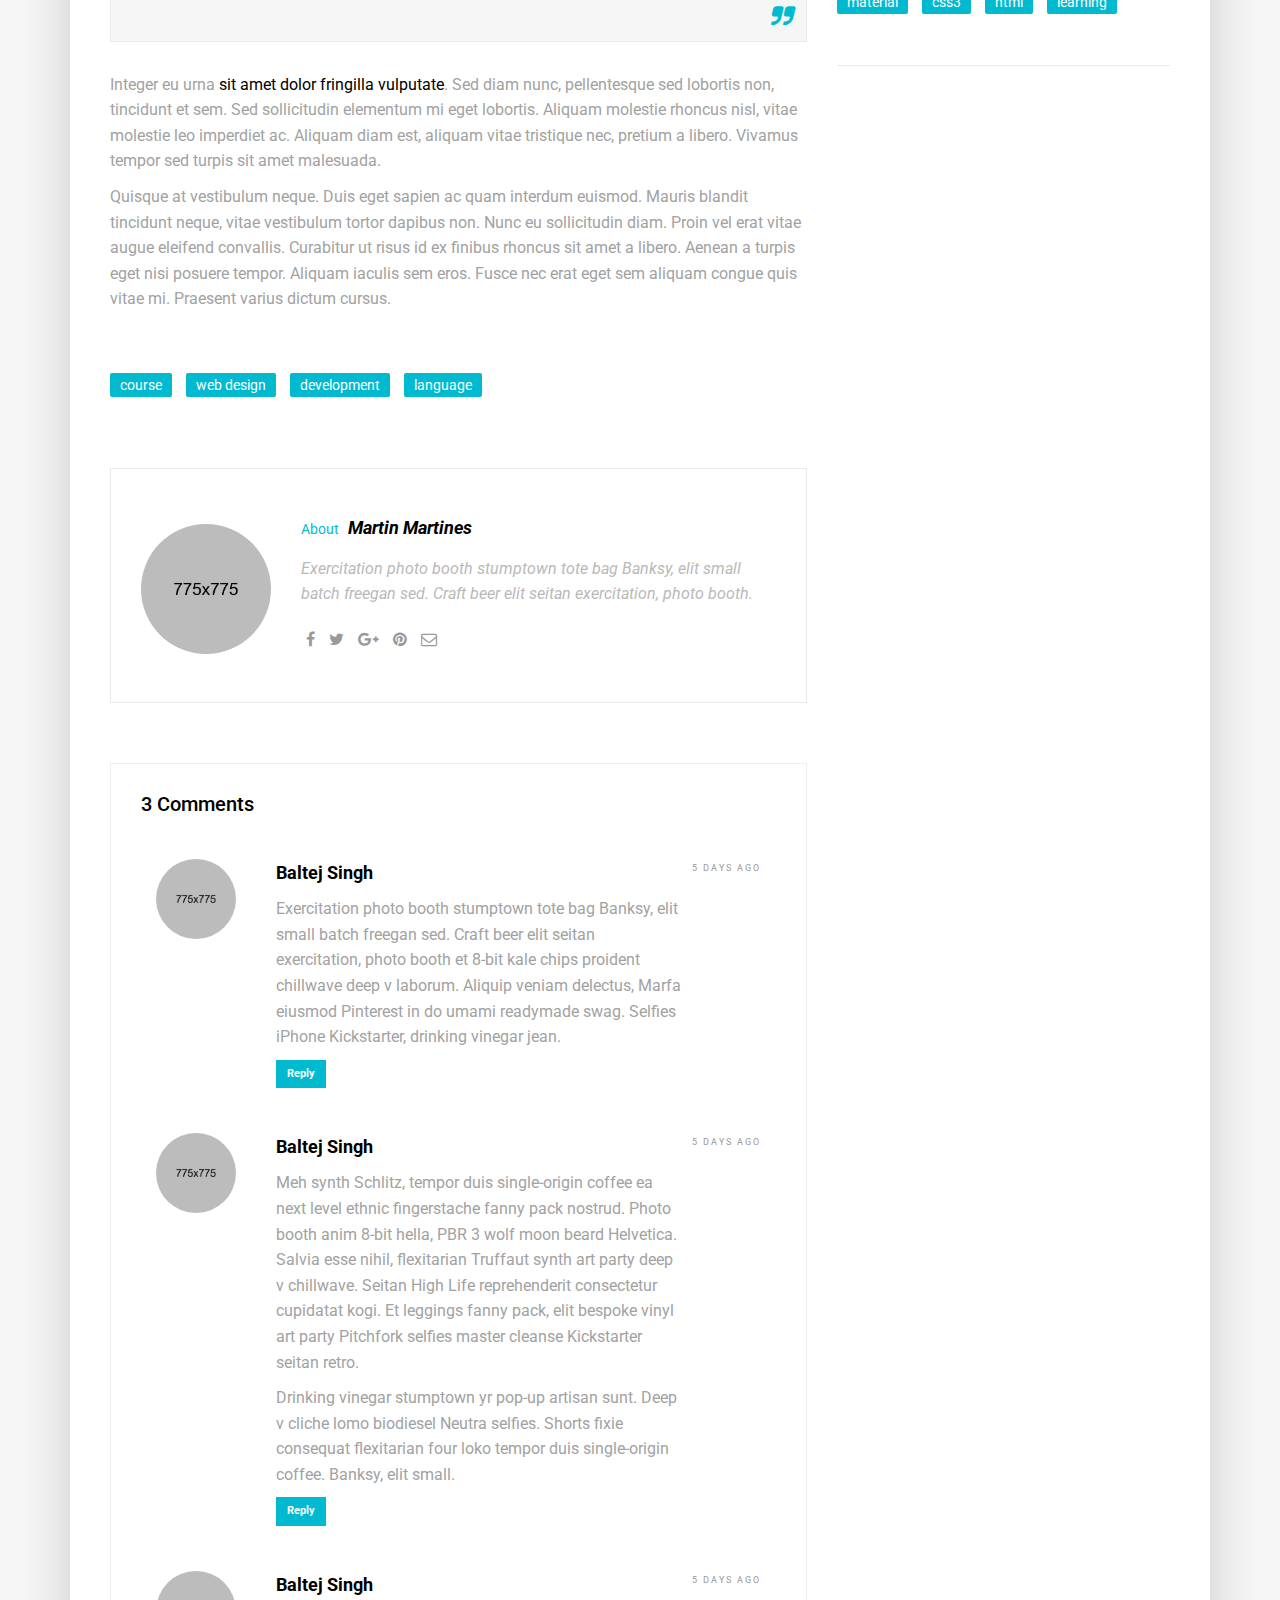
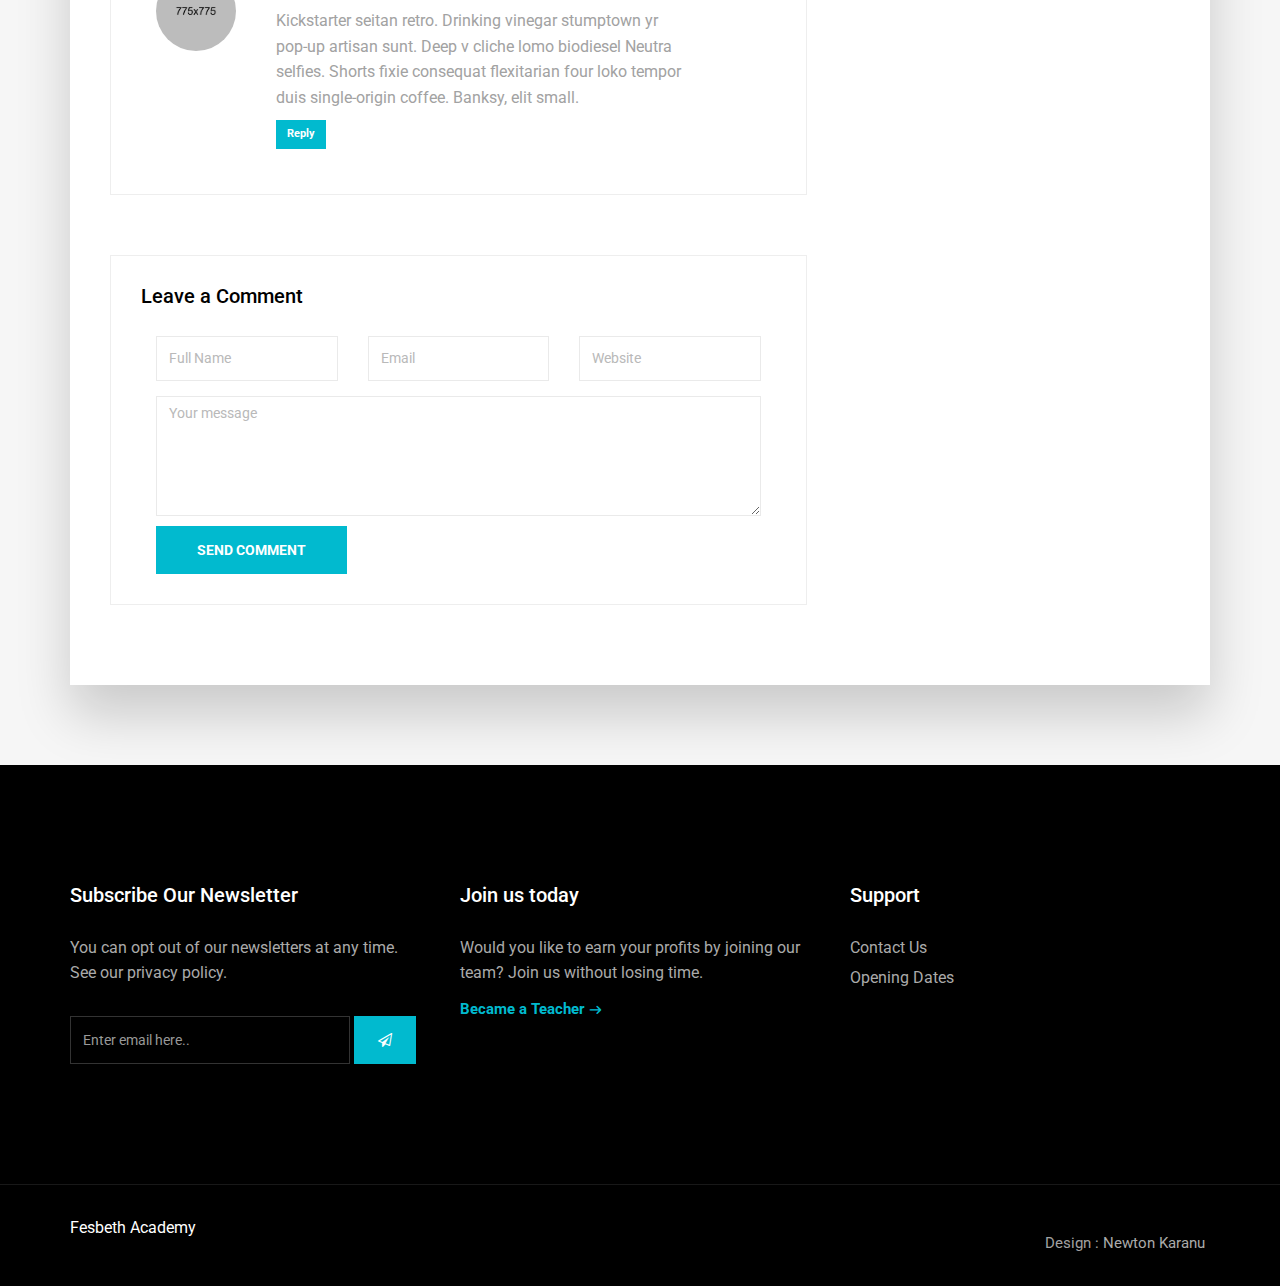
<file: blog-single.html>
<!doctype html>
<!--[if IE 9]> <html class="no-js ie9 fixed-layout" lang="en"> <![endif]-->
<!--[if gt IE 9]><!--> <html class="no-js " lang="en"> <!--<![endif]-->
<head>

    <!-- Basic -->
    <meta charset="utf-8">
    <meta http-equiv="X-UA-Compatible" content="IE=edge">
    
    <!-- Mobile Meta -->
    <meta name="viewport" content="width=device-width, minimum-scale=1.0, maximum-scale=1.0, user-scalable=no">
    
    <!-- Site Meta -->
    <title>Blog | Fesbeth Academy</title>
    <meta name="keywords" content="">
    <meta name="description" content="">
    <meta name="author" content="">
    
    <!-- Site Icons -->
    <link rel="shortcut icon" href="images/favicon.ico" type="image/x-icon" />
    <link rel="apple-touch-icon" href="images/apple-touch-icon.png">

    <!-- Google Fonts -->
    <link href="https://fonts.googleapis.com/css?family=Roboto:300,400,400i,500,700,900" rel="stylesheet"> 
    <link href="https://fonts.googleapis.com/css?family=Droid+Serif:400,400i,700,700i" rel="stylesheet"> 
    
    <!-- Custom & Default Styles -->
    <link rel="stylesheet" href="css/bootstrap.min.css">
    <link rel="stylesheet" href="css/font-awesome.min.css">
    <link rel="stylesheet" href="css/carousel.css">
    <link rel="stylesheet" href="css/animate.css">
    <link rel="stylesheet" href="css/style.css">

    <!--[if lt IE 9]>
        <script src="js/vendor/html5shiv.min.js"></script>
        <script src="js/vendor/respond.min.js"></script>
    <![endif]-->

</head>
<body>  

    <!-- LOADER -->
    <div id="preloader">
        <img class="preloader" src="images/loader.gif" alt="">
    </div><!-- end loader -->
    <!-- END LOADER -->

    <div id="wrapper">
        <!-- BEGIN # MODAL LOGIN -->
        <div class="modal fade" id="login-modal" tabindex="-1" role="dialog" aria-hidden="true" style="display: none;">
            <div class="modal-dialog">
                <div class="modal-content">
                    <!-- Begin # DIV Form -->
                    <div id="div-forms">
                        <form id="login-form">
                            <button type="button" class="close" data-dismiss="modal" aria-label="Close">
                                <span class="flaticon-add" aria-hidden="true"></span>
                            </button>
                            <div class="modal-body">
                                <input class="form-control" type="text" placeholder="What you are looking for?" required>
                            </div>
                        </form><!-- End # Login Form -->
                    </div><!-- End # DIV Form -->
                </div>
            </div>
        </div>
        <!-- END # MODAL LOGIN -->

        <header class="header header-normal">
            <div class="topbar clearfix">
                <div class="container">
                    <div class="row-fluid">
                        <div class="col-md-6 col-sm-6 text-left">
                            <p>
                                <strong><i class="fa fa-phone"></i></strong><a href="tel:+254722583300"> +254 722 583 300 </a>
                                <strong><i class="fa fa-envelope"></i></strong> <a href="mailto:fesbethacademy@gmail.com">fesbethacademy@gmail.com</a>
                            </p>
                        </div><!-- end left -->
                        <div class="col-md-6 col-sm-6 hidden-xs text-right">
                            <div class="social">
                                <a class="facebook" href="#" data-tooltip="tooltip" data-placement="bottom" title="Facebook"><i class="fa fa-facebook"></i></a>
                                <a class="twitter" href="#" data-tooltip="tooltip" data-placement="bottom" title="Twitter"><i class="fa fa-twitter"></i></a>
                                <a class="google" href="#" data-tooltip="tooltip" data-placement="bottom" title="Google Plus"><i class="fa fa-google-plus"></i></a>
                                <a class="linkedin" href="#" data-tooltip="tooltip" data-placement="bottom" title="Linkedin"><i class="fa fa-linkedin"></i></a>
                                <a class="pinterest" href="#" data-tooltip="tooltip" data-placement="bottom" title="Pinterest"><i class="fa fa-pinterest"></i></a>
                            </div><!-- end social -->
                        </div><!-- end left -->
                    </div><!-- end row -->
                </div><!-- end container -->
            </div><!-- end topbar -->

            <div class="container">
                <nav class="navbar navbar-default yamm">
                    <div class="navbar-header">
                        <button type="button" class="navbar-toggle collapsed" data-toggle="collapse" data-target="#navbar" aria-expanded="false" aria-controls="navbar">
                            <span class="sr-only">Toggle navigation</span>
                            <span class="icon-bar"></span>
                            <span class="icon-bar"></span>
                            <span class="icon-bar"></span>
                        </button>
                        <div class="logo-normal">
                            <a href="index.html"><h1 class="navbar-brand" style="color: black;">Fesbeth Academy</h1></a>
                        </div>
                    </div>

                    <div id="navbar" class="navbar-collapse collapse">
                        <ul class="nav navbar-nav navbar-right">
                            <li><a href="index.html">Home</a></li>
                            <li class="dropdown yamm-fw yamm-half"><a href="#" data-toggle="dropdown" class="dropdown-toggle active">Courses <b class="fa fa-angle-down"></b></a>
                                <ul class="dropdown-menu">
                                    <li>
                                        <div class="yamm-content clearfix">
                                            <div class="row-fluid">
                                                <div class="col-md-6 col-sm-6">
                                                    <h4>Course Pages</h4>
                                                    <ul>
                                                        <li><a href="#">Day Care</a></li>
                                                        <li><a href="#">PP1</a></li>
                                                        <li><a href="#">PP2</a></li>
                                                        <li><a href="#">Grade 1</a></li>
                                                        <li><a href="#">Grade 2</a></li>
                                                        <li><a href="#">Grade 3</a></li>
                                                        <li><a href="#">Grade 4</a></li>
                                                        <li><a href="#">Grade 5</a></li>
                                                        <li><a href="#">Grade 6</a></li>
                                                        <li><a href="#">Grade 7</a></li>
                                                        <li><a href="#">Candidates</a></li>
                                                    </ul>
                                                </div>
                                                <div class="col-md-6 col-sm-6">
                                                    <div class="menu-widget text-center">
                                                        <div class="image-wrap entry">
                                                            <img src="upload/course_01.jpg" alt="" class="img-responsive">
                                                            <div class="magnifier">
                                                                <a href="#" title=""><i class="flaticon-add"></i></a>
                                                            </div>
                                                        </div><!-- end image-wrap -->
                                                        <h5><a href="#">Grade 4</a></h5>
                                                        <small>$22.00</small>
                                                        <a href="#" class="menu-button">View Course</a>
                                                    </div><!-- end widget -->
                                                </div>
                                            </div>
                                        </div>
                                    </li>
                                </ul>
                            </li>
                            <li><a href="about.html">About</a></li>
                            <li><a href="fee-structure.html">Fee Structure</a></li>
                            <li><a href="books-lists.html">Books Lists</a></li>
                            <li><a href="shop.html" >Shop</a></li>
                            <li><a href="blog.html" >Blog</a></li>
                            <li><a href="contact.html">Contact</a></li>
                            <!--                            <li class="iconitem"><a href="#" data-toggle="modal" data-target="#login-modal"><i class="fa fa-search"></i></a></li>-->
                            <li class="iconitem"><a class="shopicon" href="shop-cart.html"><i class="fa fa-shopping-basket"></i> &nbsp;(0)</a></li>
                        </ul>
                    </div>
                </nav><!-- end navbar -->
            </div><!-- end container -->
        </header>

        <section class="section db p120">
            <div class="container">
                <div class="row">
                    <div class="col-md-12">
                        <div class="tagline-message page-title text-center">
                            <h3>Blog & News</h3>
                            <ul class="breadcrumb">
                                <li><a href="javascript:void(0)">Edulogy</a></li>
                                <li class="active">Blog</li>
                            </ul>
                        </div>
                    </div><!-- end col -->
                </div><!-- end row -->
            </div><!-- end container -->
        </section><!-- end section -->

        <section class="section gb nopadtop">
            <div class="container">
                <div class="boxed">
                    <div class="row">
                        <div class="col-md-8">
                            <div class="content blog-list">
                                <div class="blog-wrapper clearfix">
                                    <div class="blog-meta">
                                        <small><a href="#">Tips & Tricks</a></small>
                                        <h3>How to Hire Icon Designer for Your Next Project</h3>
                                        <ul class="list-inline">
                                            <li>6 hours ago</li>
                                            <li><span>written by</span> <a href="#">Edulogy Team</a></li>
                                        </ul>
                                    </div><!-- end blog-meta -->

                                    <div class="blog-media">
                                        <img src="upload/blog_01.jpg" alt="" class="img-responsive img-rounded">
                                    </div><!-- end media -->

                                    <div class="blog-desc-big">
                                        <p class="lead">You can get all the icon versions by checking out our standard license that come with every free icons..</p>
                                        <p>Integer eu urna sit amet dolor fringilla vulputate. Sed diam nunc, pellentesque sed lobortis non, tincidunt et sem. Sed sollicitudin elementum mi eget lobortis. Aliquam molestie rhoncus nisl, vitae molestie leo imperdiet ac. Aliquam diam est, aliquam vitae tristique nec, pretium a libero. Vivamus tempor sed turpis sit amet malesuada.</p>

                                        <p> Cras eu lacus et nulla dignissim <a href="#">ultrices</a>. Duis ullamcorper finibus quam, sed convallis massa pharetra nec. Duis nec molestie dolor. Nam augue neque, efficitur vel lacus sit amet, consequat pharetra massa. Proin nunc magna, congue vitae justo ut, dignissim dapibus enim. Integer sollicitudin lacus a iaculis molestie. Donec quis consequat erat. Cras vitae consequat sem. Integer eleifend purus congue, gravida sem eu, pharetra sapien. Nunc venenatis, lacus id pretium volutpat, augue eros accumsan leo, eu condimentum velit nulla nec sem. Donec interdum bibendum eros, ut facilisis nunc malesuada id. Nulla quis ex non magna sollicitudin sodales vestibulum nec massa. Nullam ut nibh quis est aliquet viverra mattis eu ligula. Pellentesque dui mi, ultricies ut velit id, iaculis lacinia est. </p>

                                        <blockquote class="text-center">
                                            "Neque porro quisquam est qui dolorem ipsum quia dolor sit amet, consectetur, adipisci velit..."
                                        </blockquote>

                                        <p>Integer eu urna <a href="#">sit amet dolor fringilla vulputate</a>. Sed diam nunc, pellentesque sed lobortis non, tincidunt et sem. Sed sollicitudin elementum mi eget lobortis. Aliquam molestie rhoncus nisl, vitae molestie leo imperdiet ac. Aliquam diam est, aliquam vitae tristique nec, pretium a libero. Vivamus tempor sed turpis sit amet malesuada.</p>

                                        <p> Quisque at vestibulum neque. Duis eget sapien ac quam interdum euismod. Mauris blandit tincidunt neque, vitae vestibulum tortor dapibus non. Nunc eu sollicitudin diam. Proin vel erat vitae augue eleifend convallis. Curabitur ut risus id ex finibus rhoncus sit amet a libero. Aenean a turpis eget nisi posuere tempor. Aliquam iaculis sem eros. Fusce nec erat eget sem aliquam congue quis vitae mi. Praesent varius dictum cursus. </p>

                                        <hr class="invis">

                                        <div class="tags-widget">   
                                            <ul class="list-inline">
                                                <li><a href="#">course</a></li>
                                                <li><a href="#">web design</a></li>
                                                <li><a href="#">development</a></li>
                                                <li><a href="#">language</a></li>
                                            </ul>
                                        </div><!-- end list-widget -->

                                    </div><!-- end desc -->
                                </div><!-- end blog -->
                            </div><!-- end content -->

                            <div class="authorbox">
                                <div class="site-publisher clearfix">
                                    <img src="upload/people_10.jpeg" alt="" class="img-responsive img-circle">
                                    <a href="single-agency.html" title=""><h4><small>about</small> <span>Martin Martines</span></h4></a>
                                    <p>Exercitation photo booth stumptown tote bag Banksy, elit small batch freegan sed. Craft beer elit seitan exercitation, photo booth.</p>

                                    <div class="authorbox-social">
                                        <ul class="list-inline">
                                            <li><a href="#"><i class="fa fa-facebook"></i></a></li>
                                            <li><a href="#"><i class="fa fa-twitter"></i></a></li>
                                            <li><a href="#"><i class="fa fa-google-plus"></i></a></li>
                                            <li><a href="#"><i class="fa fa-pinterest"></i></a></li>
                                            <li><a href="#"><i class="fa fa-envelope-o"></i></a></li>
                                        </ul><!-- end list -->
                                    </div><!-- end share -->
                                </div><!-- end publisher -->
                            </div><!-- end details -->

                            <div class="content boxed-comment clearfix">
                                <h3 class="small-title">3 Comments</h3>
                                <div class="comments-list">
                                    <div class="media">
                                        <p class="pull-right"><small>5 days ago</small></p>
                                        <a class="media-left" href="#">
                                            <img src="upload/people_12.jpeg" alt="" class="img-circle">
                                        </a>
                                        <div class="media-body">
                                            <h4 class="media-heading user_name">Baltej Singh</h4>
                                            <p>Exercitation photo booth stumptown tote bag Banksy, elit small batch freegan sed. Craft beer elit seitan exercitation, photo booth et 8-bit kale chips proident chillwave deep v laborum. Aliquip veniam delectus, Marfa eiusmod Pinterest in do umami readymade swag. Selfies iPhone Kickstarter, drinking vinegar jean.</p>
                                            <a href="#" class="btn btn-primary btn-sm">Reply</a>
                                        </div>
                                    </div>
                                    <div class="media">
                                        <p class="pull-right"><small>5 days ago</small></p>
                                        <a class="media-left" href="#">
                                            <img src="upload/people_11.jpeg" alt="" class="img-circle">
                                        </a>
                                        <div class="media-body">

                                            <h4 class="media-heading user_name">Baltej Singh</h4>
                                            <p>Meh synth Schlitz, tempor duis single-origin coffee ea next level ethnic fingerstache fanny pack nostrud. Photo booth anim 8-bit hella, PBR 3 wolf moon beard Helvetica. Salvia esse nihil, flexitarian Truffaut synth art party deep v chillwave. Seitan High Life reprehenderit consectetur cupidatat kogi. Et leggings fanny pack, elit bespoke vinyl art party Pitchfork selfies master cleanse Kickstarter seitan retro.</p>

                                            <p>Drinking vinegar stumptown yr pop-up artisan sunt. Deep v cliche lomo biodiesel Neutra selfies. Shorts fixie consequat flexitarian four loko tempor duis single-origin coffee. Banksy, elit small.</p>

                                            <a href="#" class="btn btn-primary btn-sm">Reply</a>
                                        </div>
                                    </div>
                                    <div class="media last-child">
                                        <p class="pull-right"><small>5 days ago</small></p>
                                        <a class="media-left" href="#">
                                            <img src="upload/people_04.jpeg" alt="" class="img-circle">
                                        </a>
                                        <div class="media-body">

                                            <h4 class="media-heading user_name">Baltej Singh</h4>
                                            <p>Kickstarter seitan retro. Drinking vinegar stumptown yr pop-up artisan sunt. Deep v cliche lomo biodiesel Neutra selfies. Shorts fixie consequat flexitarian four loko tempor duis single-origin coffee. Banksy, elit small.</p>

                                            <a href="#" class="btn btn-primary btn-sm">Reply</a>
                                        </div>
                                    </div>
                                </div>
                            </div><!-- end content -->

                            <div class="content boxed-comment clearfix">
                                <h3 class="small-title">Leave a Comment</h3>
                                <form class="big-contact-form">
                                    <div class="col-md-4">
                                        <div class="form-group">
                                        <input type="text" class="form-control" name="name" placeholder="Full Name">
                                        </div>
                                    </div>
                                    <div class="col-md-4">
                                        <div class="form-group">
                                        <input type="email" class="form-control" name="email" placeholder="Email">
                                        </div>
                                    </div>
                                    <div class="col-md-4">
                                        <div class="form-group">
                                        <input type="text" class="form-control" name="website" placeholder="Website">
                                        </div>
                                    </div>
                                    <div class="col-md-12">
                                        <textarea placeholder="Your message" class="form-control"></textarea>
                                        <button class="btn btn-primary" type="submit">SEND COMMENT</button>
                                    </div>
                                </form>
                            </div><!-- end content -->

                        </div><!-- end col -->

                        <div class="sidebar col-md-4">
                            <div class="widget clearfix">
                                <div class="banner-widget">
                                    <img src="upload/banner.jpeg" alt="" class="img-responsive img-rounded">
                                </div>
                            </div>

                            <div class="widget clearfix">
                                <h3 class="widget-title">Popular Posts</h3>
                                <div class="post-widget">
                                    <div class="media">
                                        <img src="upload/blog_small_01.jpg" alt="" class="img-responsive alignleft img-rounded">
                                        <div class="media-body">
                                            <h5 class="mt-0"><a href="blog-single.html">Learning English Like a Pro..</a></h5>
                                            <div class="blog-meta">
                                                <ul class="list-inline">
                                                    <li>4 days ago</li>
                                                    <li><span>by</span> <a href="#">Edulogy Team</a></li>
                                                </ul>
                                            </div><!-- end blog-meta -->
                                        </div>
                                    </div>

                                    <div class="media">
                                        <img src="upload/blog_small_02.jpg" alt="" class="img-responsive alignleft img-rounded">
                                        <div class="media-body">
                                            <h5 class="mt-0"><a href="blog-single.html">How to create a beautiful website with Bootstrap</a></h5>
                                            <div class="blog-meta">
                                                <ul class="list-inline">
                                                    <li>5 days ago</li>
                                                    <li><span>by</span> <a href="#">Boby DOE</a></li>
                                                </ul>
                                            </div><!-- end blog-meta -->
                                        </div>
                                    </div>

                                    <div class="media">
                                        <img src="upload/blog_small_03.jpg" alt="" class="img-responsive alignleft img-rounded">
                                        <div class="media-body">
                                            <h5 class="mt-0"><a href="blog-single.html">Don't forget to update your Google web master tools</a></h5>
                                            <div class="blog-meta">
                                                <ul class="list-inline">
                                                    <li>6 days ago</li>
                                                    <li><span>by</span> <a href="#">Martin</a></li>
                                                </ul>
                                            </div><!-- end blog-meta -->
                                        </div>
                                    </div>
                                </div><!-- end post-widget -->
                            </div><!-- end widget -->

                            <div class="widget clearfix">
                                <h3 class="widget-title">Subscribe Our Newsletter</h3>
                                <div class="newsletter-widget">
                                    <p>You can opt out of our newsletters at any time. See our <a href="#">privacy policy</a>.</p>
                                    <form class="form-inline" role="search">
                                        <div class="form-1">
                                            <input type="text" class="form-control" placeholder="Enter email here..">
                                            <button type="submit" class="btn btn-primary"><i class="fa fa-paper-plane-o"></i></button>
                                        </div>
                                    </form>
                                </div><!-- end newsletter -->
                            </div><!-- end widget -->

                            <div class="widget clearfix">
                                <h3 class="widget-title">Popular Tags</h3>
                                <div class="tags-widget">   
                                    <ul class="list-inline">
                                        <li><a href="#">course</a></li>
                                        <li><a href="#">web design</a></li>
                                        <li><a href="#">development</a></li>
                                        <li><a href="#">language</a></li>
                                        <li><a href="#">teacher</a></li>
                                        <li><a href="#">speaking</a></li>
                                        <li><a href="#">material</a></li>
                                        <li><a href="#">css3</a></li>
                                        <li><a href="#">html</a></li>
                                        <li><a href="#">learning</a></li>
                                    </ul>
                                </div><!-- end list-widget -->
                            </div><!-- end widget -->
                        </div><!-- end sidebar -->
                    </div><!-- end row -->
                </div><!-- end boxed -->
            </div><!-- end container -->
        </section>

        <footer class="section footer noover">
            <div class="container">
                <div class="row">
                    <div class="col-lg-4 col-md-4">
                        <div class="widget clearfix">
                            <h3 class="widget-title">Subscribe Our Newsletter</h3>
                            <div class="newsletter-widget">
                                <p>You can opt out of our newsletters at any time.<br> See our <a href="#">privacy policy</a>.</p>
                                <form class="form-inline" role="search">
                                    <div class="form-1">
                                        <input type="text" class="form-control" placeholder="Enter email here..">
                                        <button type="submit" class="btn btn-primary"><i class="fa fa-paper-plane-o"></i></button>
                                    </div>
                                </form>
                            </div><!-- end newsletter -->
                        </div><!-- end widget -->
                    </div><!-- end col -->

                    <div class="col-lg-4 col-md-4">
                        <div class="widget clearfix">
                            <h3 class="widget-title">Join us today</h3>
                            <p>Would you like to earn your profits by joining our team? Join us without losing time.</p>
                            <a href="#" class="readmore">Became a Teacher</a>
                        </div><!-- end widget -->
                    </div><!-- end col -->

                    <div class="col-lg-4 col-md-4">
                        <div class="widget clearfix">
                            <h3 class="widget-title">Support</h3>
                            <div class="list-widget">
                                <ul>
                                    <li><a href="#">Contact Us</a></li>
                                    <li><a href="#">Opening Dates</a></li>
                                    <!--                                    <li><a href="#">Create a Ticket</a></li>-->
                                    <!--                                    <li><a href="#">Pricing & Plans</a></li>-->
                                    <!--                                    <li><a href="#">Carrier</a></li>-->
                                    <!--                                    <li><a href="#">Trademark</a></li>-->
                                </ul>
                            </div><!-- end list-widget -->
                        </div><!-- end widget -->
                    </div><!-- end col -->
                </div><!-- end row -->
            </div><!-- end container -->
        </footer><!-- end footer -->

        <div class="copyrights">
            <div class="container">
                <div class="clearfix">
                    <div class="pull-left">
                        <div class="cop-logo">
                            <a href="#" style="color: white;">Fesbeth Academy</a>
                        </div>
                    </div>

                    <div class="pull-right">
                        <div class="footer-links">
                            <ul class="list-inline">
                                <li>Design : <a href="https://newtonkiragu.github.io" target="_blank">Newton Karanu</a></li>
                            </ul>
                        </div>
                    </div>
                </div>
            </div><!-- end container -->
        </div><!-- end copy -->
    </div><!-- end wrapper -->

    <!-- jQuery Files -->
    <script src="js/jquery.min.js"></script>
    <script src="js/bootstrap.min.js"></script>
    <script src="js/animate.js"></script>
    <script src="js/custom.js"></script>

</body>
</html>
</file>
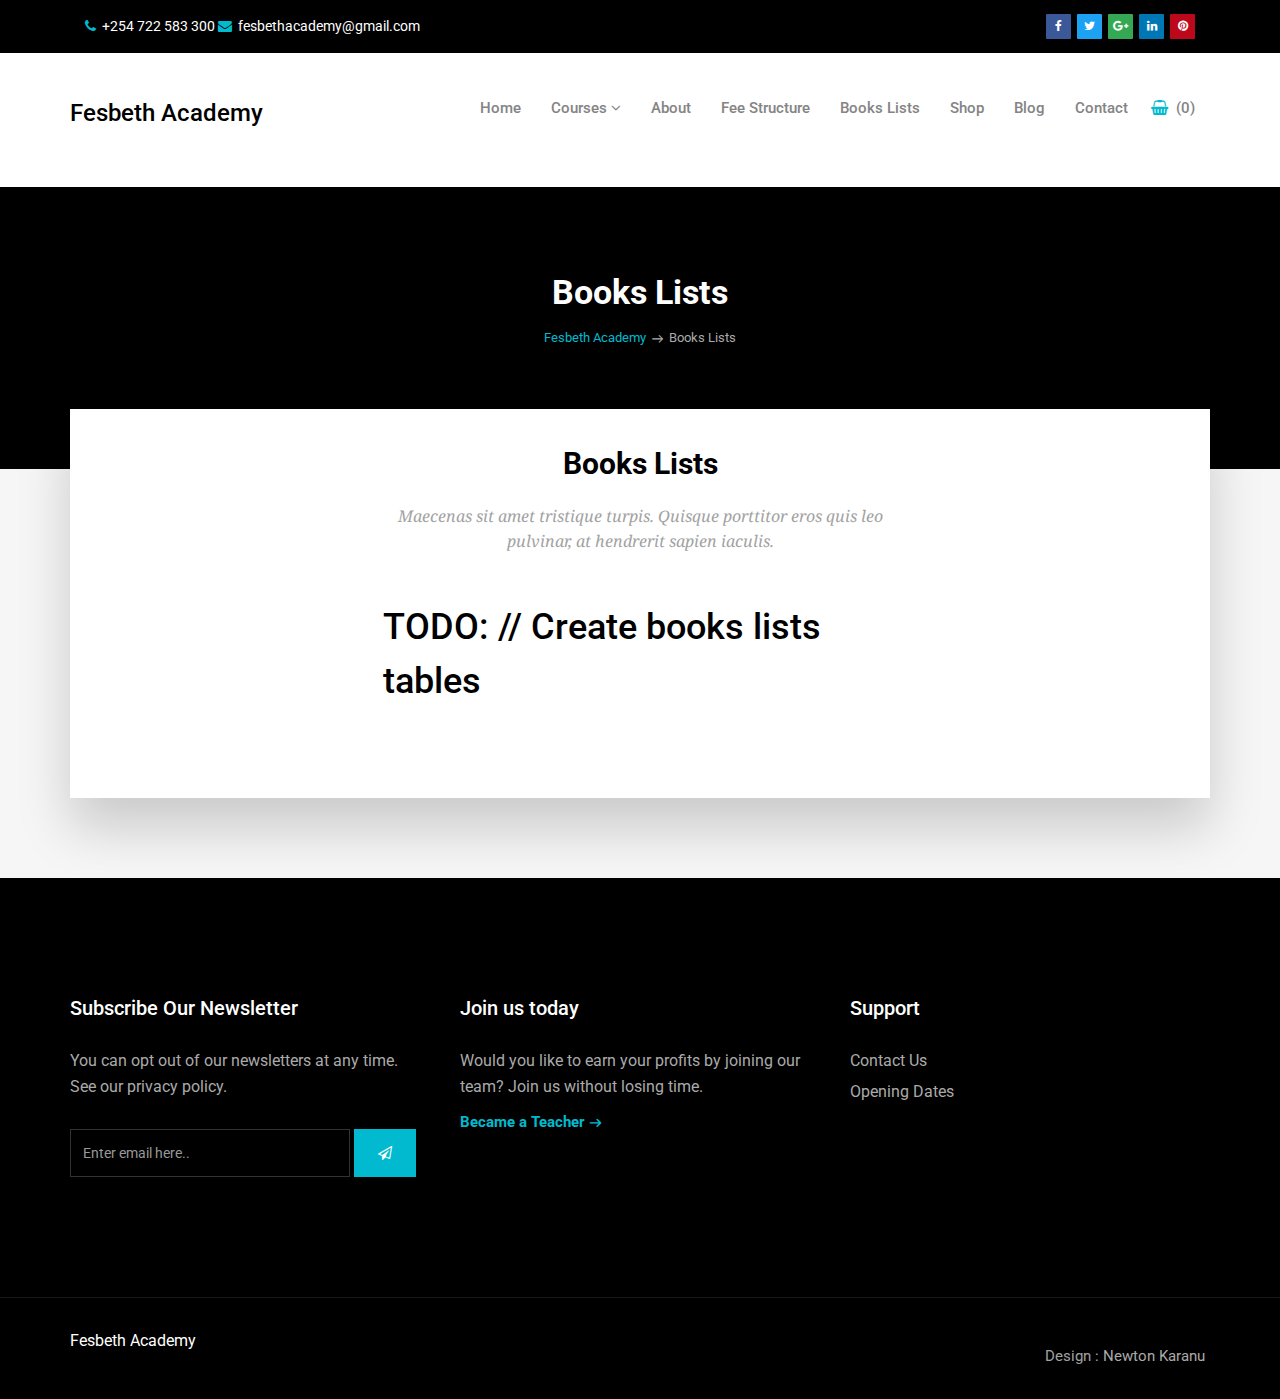
<file: books-lists.html>
<!doctype html>
<!--[if IE 9]> <html class="no-js ie9 fixed-layout" lang="en"> <![endif]-->
<!--[if gt IE 9]><!--> <html class="no-js " lang="en"> <!--<![endif]-->
<head>

    <!-- Basic -->
    <meta charset="utf-8">
    <meta http-equiv="X-UA-Compatible" content="IE=edge">

    <!-- Mobile Meta -->
    <meta name="viewport" content="width=device-width, minimum-scale=1.0, maximum-scale=1.0, user-scalable=no">

    <!-- Site Meta -->
    <title>Books Lists | Fesbeth Academy</title>
    <meta name="keywords" content="">
    <meta name="description" content="">
    <meta name="author" content="">

    <!-- Site Icons -->
    <link rel="shortcut icon" href="images/favicon.ico" type="image/x-icon" />
    <link rel="apple-touch-icon" href="images/apple-touch-icon.png">

    <!-- Google Fonts -->
    <link href="https://fonts.googleapis.com/css?family=Roboto:300,400,400i,500,700,900" rel="stylesheet">
    <link href="https://fonts.googleapis.com/css?family=Droid+Serif:400,400i,700,700i" rel="stylesheet">

    <!-- Custom & Default Styles -->
    <link rel="stylesheet" href="css/bootstrap.min.css">
    <link rel="stylesheet" href="css/font-awesome.min.css">
    <link rel="stylesheet" href="css/carousel.css">
    <link rel="stylesheet" href="css/animate.css">
    <link rel="stylesheet" href="css/style.css">

    <!--[if lt IE 9]>
    <script src="js/vendor/html5shiv.min.js"></script>
    <script src="js/vendor/respond.min.js"></script>
    <![endif]-->

</head>
<body>

<!-- LOADER -->
<div id="preloader">
    <img class="preloader" src="images/loader.gif" alt="">
</div><!-- end loader -->
<!-- END LOADER -->

<div id="wrapper">
    <!-- BEGIN # MODAL LOGIN -->
    <div class="modal fade" id="login-modal" tabindex="-1" role="dialog" aria-hidden="true" style="display: none;">
        <div class="modal-dialog">
            <div class="modal-content">
                <!-- Begin # DIV Form -->
                <div id="div-forms">
                    <form id="login-form">
                        <button type="button" class="close" data-dismiss="modal" aria-label="Close">
                            <span class="flaticon-add" aria-hidden="true"></span>
                        </button>
                        <div class="modal-body">
                            <input class="form-control" type="text" placeholder="What you are looking for?" required>
                        </div>
                    </form><!-- End # Login Form -->
                </div><!-- End # DIV Form -->
            </div>
        </div>
    </div>
    <!-- END # MODAL LOGIN -->

    <header class="header header-normal">
        <div class="topbar clearfix">
            <div class="container">
                <div class="row-fluid">
                    <div class="col-md-6 col-sm-6 text-left">
                        <p>
                            <strong><i class="fa fa-phone"></i></strong><a href="tel:+254722583300"> +254 722 583 300 </a>
                            <strong><i class="fa fa-envelope"></i></strong> <a href="mailto:fesbethacademy@gmail.com">fesbethacademy@gmail.com</a>
                        </p>
                    </div><!-- end left -->
                    <div class="col-md-6 col-sm-6 hidden-xs text-right">
                        <div class="social">
                            <a class="facebook" href="#" data-tooltip="tooltip" data-placement="bottom" title="Facebook"><i class="fa fa-facebook"></i></a>
                            <a class="twitter" href="#" data-tooltip="tooltip" data-placement="bottom" title="Twitter"><i class="fa fa-twitter"></i></a>
                            <a class="google" href="#" data-tooltip="tooltip" data-placement="bottom" title="Google Plus"><i class="fa fa-google-plus"></i></a>
                            <a class="linkedin" href="#" data-tooltip="tooltip" data-placement="bottom" title="Linkedin"><i class="fa fa-linkedin"></i></a>
                            <a class="pinterest" href="#" data-tooltip="tooltip" data-placement="bottom" title="Pinterest"><i class="fa fa-pinterest"></i></a>
                        </div><!-- end social -->
                    </div><!-- end left -->
                </div><!-- end row -->
            </div><!-- end container -->
        </div><!-- end topbar -->

        <div class="container">
            <nav class="navbar navbar-default yamm">
                <div class="navbar-header">
                    <button type="button" class="navbar-toggle collapsed" data-toggle="collapse" data-target="#navbar" aria-expanded="false" aria-controls="navbar">
                        <span class="sr-only">Toggle navigation</span>
                        <span class="icon-bar"></span>
                        <span class="icon-bar"></span>
                        <span class="icon-bar"></span>
                    </button>
                    <div class="logo-normal">
                        <a href="index.html"><h1 class="navbar-brand" style="color: black;">Fesbeth Academy</h1></a>
                    </div>
                </div>

                <div id="navbar" class="navbar-collapse collapse">
                    <ul class="nav navbar-nav navbar-right">
                        <li><a href="index.html">Home</a></li>
                        <li class="dropdown yamm-fw yamm-half"><a href="#" data-toggle="dropdown" class="dropdown-toggle active">Courses <b class="fa fa-angle-down"></b></a>
                            <ul class="dropdown-menu">
                                <li>
                                    <div class="yamm-content clearfix">
                                        <div class="row-fluid">
                                            <div class="col-md-6 col-sm-6">
                                                <h4>Course Pages</h4>
                                                <ul>
                                                    <li><a href="#">Day Care</a></li>
                                                    <li><a href="#">PP1</a></li>
                                                    <li><a href="#">PP2</a></li>
                                                    <li><a href="#">Grade 1</a></li>
                                                    <li><a href="#">Grade 2</a></li>
                                                    <li><a href="#">Grade 3</a></li>
                                                    <li><a href="#">Grade 4</a></li>
                                                    <li><a href="#">Grade 5</a></li>
                                                    <li><a href="#">Grade 6</a></li>
                                                    <li><a href="#">Grade 7</a></li>
                                                    <li><a href="#">Candidates</a></li>
                                                </ul>
                                            </div>
                                            <div class="col-md-6 col-sm-6">
                                                <div class="menu-widget text-center">
                                                    <div class="image-wrap entry">
                                                        <img src="upload/course_01.jpg" alt="" class="img-responsive">
                                                        <div class="magnifier">
                                                            <a href="#" title=""><i class="flaticon-add"></i></a>
                                                        </div>
                                                    </div><!-- end image-wrap -->
                                                    <h5><a href="#">Grade 4</a></h5>
                                                    <small>$22.00</small>
                                                    <a href="#" class="menu-button">View Course</a>
                                                </div><!-- end widget -->
                                            </div>
                                        </div>
                                    </div>
                                </li>
                            </ul>
                        </li>
                        <li><a href="about.html">About</a></li>
                        <li><a href="fee-structure.html">Fee Structure</a></li>
                        <li><a href="books-lists.html">Books Lists</a></li>
                        <li><a href="shop.html" >Shop</a></li>
                        <li><a href="blog.html" >Blog</a></li>
                        <li><a href="contact.html">Contact</a></li>
                        <!--                            <li class="iconitem"><a href="#" data-toggle="modal" data-target="#login-modal"><i class="fa fa-search"></i></a></li>-->
                        <li class="iconitem"><a class="shopicon" href="shop-cart.html"><i class="fa fa-shopping-basket"></i> &nbsp;(0)</a></li>
                    </ul>
                </div>
            </nav><!-- end navbar -->
        </div><!-- end container -->
    </header>

    <section class="section db p120">
        <div class="container">
            <div class="row">
                <div class="col-md-12">
                    <div class="tagline-message page-title text-center">
                        <h3>Books Lists</h3>
                        <ul class="breadcrumb">
                            <li><a href="javascript:void(0)">Fesbeth Academy</a></li>
                            <li class="active">Books Lists</li>
                        </ul>
                    </div>
                </div><!-- end col -->
            </div><!-- end row -->
        </div><!-- end container -->
    </section><!-- end section -->

    <section class="section gb nopadtop">
        <div class="container">
            <div class="boxed boxedp4">
                <div class="row">
                    <div class="col-md-6 col-md-offset-3">
                        <div class="section-title text-center">
                            <h3>Books Lists</h3>
                            <p>Maecenas sit amet tristique turpis. Quisque porttitor eros quis leo pulvinar, at hendrerit sapien iaculis.</p>
                        </div><!-- end title -->

                        <h1>TODO: // Create books lists tables</h1>
                    </div><!-- end col -->
                </div><!-- end row -->
            </div><!-- end container -->
        </div>
    </section>

    <footer class="section footer noover">
        <div class="container">
            <div class="row">
                <div class="col-lg-4 col-md-4">
                    <div class="widget clearfix">
                        <h3 class="widget-title">Subscribe Our Newsletter</h3>
                        <div class="newsletter-widget">
                            <p>You can opt out of our newsletters at any time.<br> See our <a href="#">privacy policy</a>.</p>
                            <form class="form-inline" role="search">
                                <div class="form-1">
                                    <input type="text" class="form-control" placeholder="Enter email here..">
                                    <button type="submit" class="btn btn-primary"><i class="fa fa-paper-plane-o"></i></button>
                                </div>
                            </form>
                        </div><!-- end newsletter -->
                    </div><!-- end widget -->
                </div><!-- end col -->

                <div class="col-lg-4 col-md-4">
                    <div class="widget clearfix">
                        <h3 class="widget-title">Join us today</h3>
                        <p>Would you like to earn your profits by joining our team? Join us without losing time.</p>
                        <a href="#" class="readmore">Became a Teacher</a>
                    </div><!-- end widget -->
                </div><!-- end col -->

                <div class="col-lg-4 col-md-4">
                    <div class="widget clearfix">
                        <h3 class="widget-title">Support</h3>
                        <div class="list-widget">
                            <ul>
                                <li><a href="#">Contact Us</a></li>
                                <li><a href="#">Opening Dates</a></li>
                                <!--                                    <li><a href="#">Create a Ticket</a></li>-->
                                <!--                                    <li><a href="#">Pricing & Plans</a></li>-->
                                <!--                                    <li><a href="#">Carrier</a></li>-->
                                <!--                                    <li><a href="#">Trademark</a></li>-->
                            </ul>
                        </div><!-- end list-widget -->
                    </div><!-- end widget -->
                </div><!-- end col -->
            </div><!-- end row -->
        </div><!-- end container -->
    </footer><!-- end footer -->

    <div class="copyrights">
        <div class="container">
            <div class="clearfix">
                <div class="pull-left">
                    <div class="cop-logo">
                        <a href="#" style="color: white;">Fesbeth Academy</a>
                    </div>
                </div>

                <div class="pull-right">
                    <div class="footer-links">
                        <ul class="list-inline">
                            <li>Design : <a href="https://newtonkiragu.github.io" target="_blank">Newton Karanu</a></li>
                        </ul>
                    </div>
                </div>
            </div>
        </div><!-- end container -->
    </div><!-- end copy -->
</div><!-- end wrapper -->

<!-- jQuery Files -->
<script src="js/jquery.min.js"></script>
<script src="js/bootstrap.min.js"></script>
<script src="js/animate.js"></script>
<script src="js/custom.js"></script>

</body>
</html>
</file>
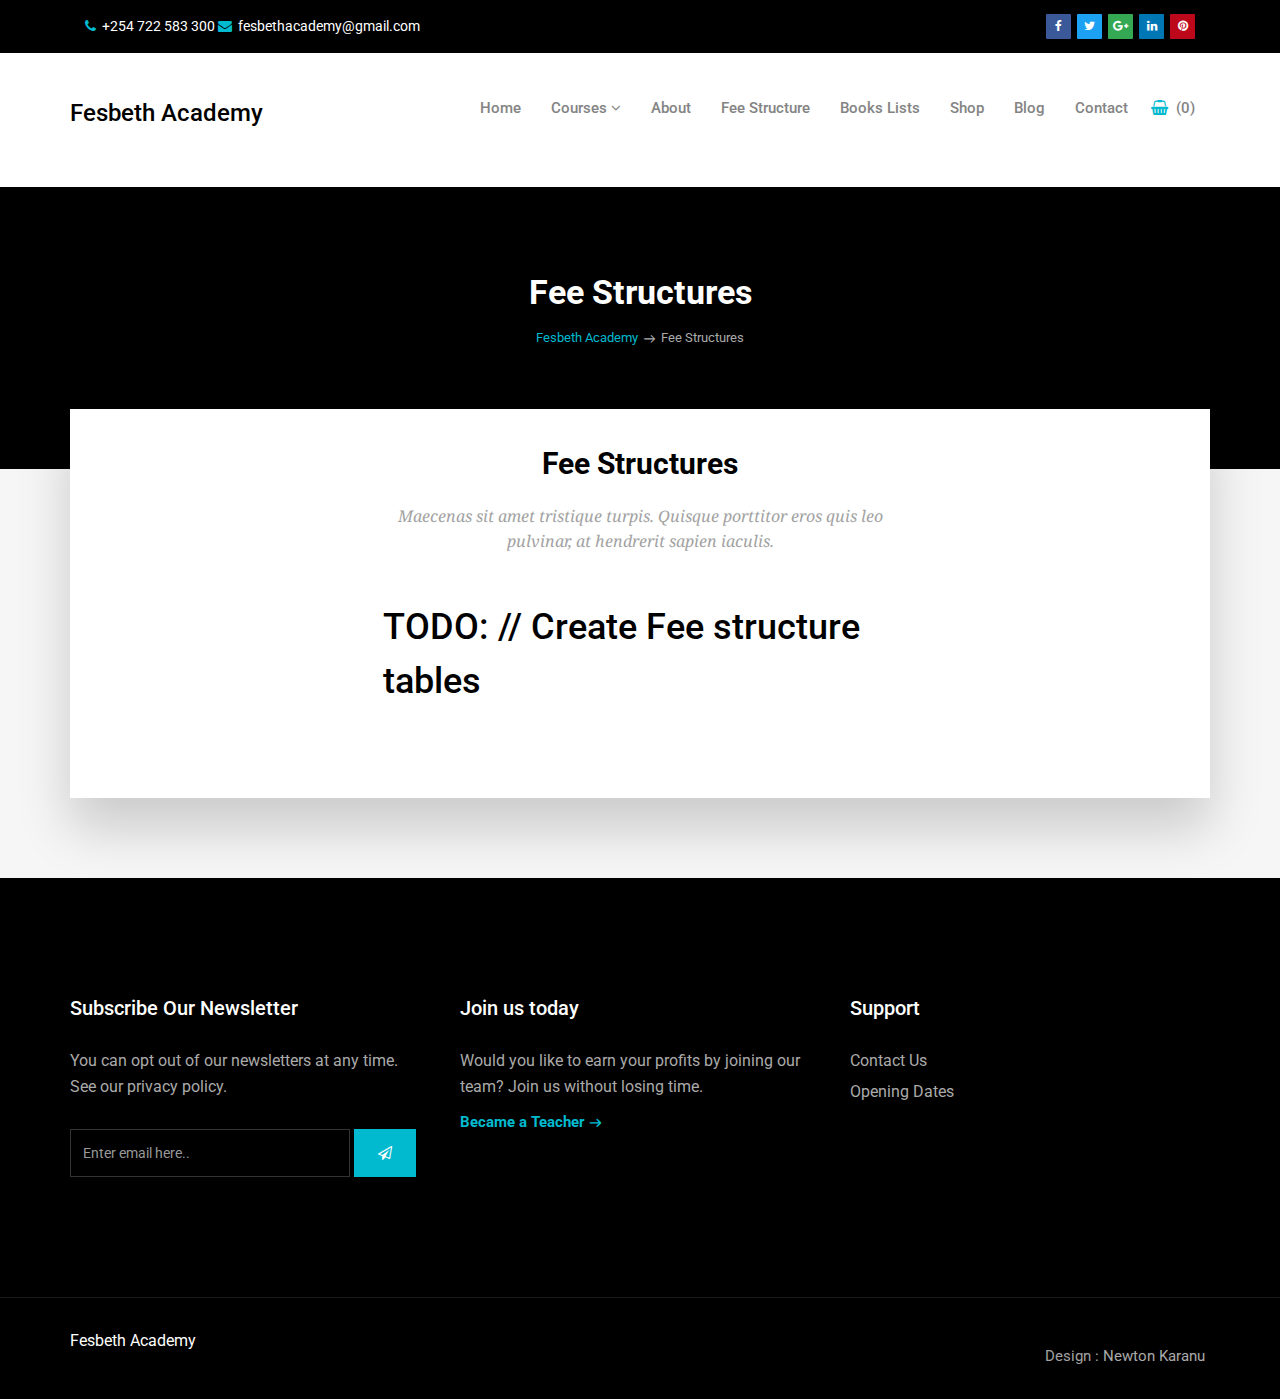
<file: fee-structure.html>
<!doctype html>
<!--[if IE 9]> <html class="no-js ie9 fixed-layout" lang="en"> <![endif]-->
<!--[if gt IE 9]><!--> <html class="no-js " lang="en"> <!--<![endif]-->
<head>

    <!-- Basic -->
    <meta charset="utf-8">
    <meta http-equiv="X-UA-Compatible" content="IE=edge">

    <!-- Mobile Meta -->
    <meta name="viewport" content="width=device-width, minimum-scale=1.0, maximum-scale=1.0, user-scalable=no">

    <!-- Site Meta -->
    <title>Fee Structures | Fesbeth Academy</title>
    <meta name="keywords" content="">
    <meta name="description" content="">
    <meta name="author" content="">

    <!-- Site Icons -->
    <link rel="shortcut icon" href="images/favicon.ico" type="image/x-icon" />
    <link rel="apple-touch-icon" href="images/apple-touch-icon.png">

    <!-- Google Fonts -->
    <link href="https://fonts.googleapis.com/css?family=Roboto:300,400,400i,500,700,900" rel="stylesheet">
    <link href="https://fonts.googleapis.com/css?family=Droid+Serif:400,400i,700,700i" rel="stylesheet">

    <!-- Custom & Default Styles -->
    <link rel="stylesheet" href="css/bootstrap.min.css">
    <link rel="stylesheet" href="css/font-awesome.min.css">
    <link rel="stylesheet" href="css/carousel.css">
    <link rel="stylesheet" href="css/animate.css">
    <link rel="stylesheet" href="css/style.css">

    <!--[if lt IE 9]>
    <script src="js/vendor/html5shiv.min.js"></script>
    <script src="js/vendor/respond.min.js"></script>
    <![endif]-->

</head>
<body>

<!-- LOADER -->
<div id="preloader">
    <img class="preloader" src="images/loader.gif" alt="">
</div><!-- end loader -->
<!-- END LOADER -->

<div id="wrapper">
    <!-- BEGIN # MODAL LOGIN -->
    <div class="modal fade" id="login-modal" tabindex="-1" role="dialog" aria-hidden="true" style="display: none;">
        <div class="modal-dialog">
            <div class="modal-content">
                <!-- Begin # DIV Form -->
                <div id="div-forms">
                    <form id="login-form">
                        <button type="button" class="close" data-dismiss="modal" aria-label="Close">
                            <span class="flaticon-add" aria-hidden="true"></span>
                        </button>
                        <div class="modal-body">
                            <input class="form-control" type="text" placeholder="What you are looking for?" required>
                        </div>
                    </form><!-- End # Login Form -->
                </div><!-- End # DIV Form -->
            </div>
        </div>
    </div>
    <!-- END # MODAL LOGIN -->

    <header class="header header-normal">
        <div class="topbar clearfix">
            <div class="container">
                <div class="row-fluid">
                    <div class="col-md-6 col-sm-6 text-left">
                        <p>
                            <strong><i class="fa fa-phone"></i></strong><a href="tel:+254722583300"> +254 722 583 300 </a>
                            <strong><i class="fa fa-envelope"></i></strong> <a href="mailto:fesbethacademy@gmail.com">fesbethacademy@gmail.com</a>
                        </p>
                    </div><!-- end left -->
                    <div class="col-md-6 col-sm-6 hidden-xs text-right">
                        <div class="social">
                            <a class="facebook" href="#" data-tooltip="tooltip" data-placement="bottom" title="Facebook"><i class="fa fa-facebook"></i></a>
                            <a class="twitter" href="#" data-tooltip="tooltip" data-placement="bottom" title="Twitter"><i class="fa fa-twitter"></i></a>
                            <a class="google" href="#" data-tooltip="tooltip" data-placement="bottom" title="Google Plus"><i class="fa fa-google-plus"></i></a>
                            <a class="linkedin" href="#" data-tooltip="tooltip" data-placement="bottom" title="Linkedin"><i class="fa fa-linkedin"></i></a>
                            <a class="pinterest" href="#" data-tooltip="tooltip" data-placement="bottom" title="Pinterest"><i class="fa fa-pinterest"></i></a>
                        </div><!-- end social -->
                    </div><!-- end left -->
                </div><!-- end row -->
            </div><!-- end container -->
        </div><!-- end topbar -->

        <div class="container">
            <nav class="navbar navbar-default yamm">
                <div class="navbar-header">
                    <button type="button" class="navbar-toggle collapsed" data-toggle="collapse" data-target="#navbar" aria-expanded="false" aria-controls="navbar">
                        <span class="sr-only">Toggle navigation</span>
                        <span class="icon-bar"></span>
                        <span class="icon-bar"></span>
                        <span class="icon-bar"></span>
                    </button>
                    <div class="logo-normal">
                        <a href="index.html"><h1 class="navbar-brand" style="color: black;">Fesbeth Academy</h1></a>
                    </div>
                </div>

                <div id="navbar" class="navbar-collapse collapse">
                    <ul class="nav navbar-nav navbar-right">
                        <li><a href="index.html">Home</a></li>
                        <li class="dropdown yamm-fw yamm-half"><a href="#" data-toggle="dropdown" class="dropdown-toggle active">Courses <b class="fa fa-angle-down"></b></a>
                            <ul class="dropdown-menu">
                                <li>
                                    <div class="yamm-content clearfix">
                                        <div class="row-fluid">
                                            <div class="col-md-6 col-sm-6">
                                                <h4>Course Pages</h4>
                                                <ul>
                                                    <li><a href="#">Day Care</a></li>
                                                    <li><a href="#">PP1</a></li>
                                                    <li><a href="#">PP2</a></li>
                                                    <li><a href="#">Grade 1</a></li>
                                                    <li><a href="#">Grade 2</a></li>
                                                    <li><a href="#">Grade 3</a></li>
                                                    <li><a href="#">Grade 4</a></li>
                                                    <li><a href="#">Grade 5</a></li>
                                                    <li><a href="#">Grade 6</a></li>
                                                    <li><a href="#">Grade 7</a></li>
                                                    <li><a href="#">Candidates</a></li>
                                                </ul>
                                            </div>
                                            <div class="col-md-6 col-sm-6">
                                                <div class="menu-widget text-center">
                                                    <div class="image-wrap entry">
                                                        <img src="upload/course_01.jpg" alt="" class="img-responsive">
                                                        <div class="magnifier">
                                                            <a href="#" title=""><i class="flaticon-add"></i></a>
                                                        </div>
                                                    </div><!-- end image-wrap -->
                                                    <h5><a href="#">Grade 4</a></h5>
                                                    <small>$22.00</small>
                                                    <a href="#" class="menu-button">View Course</a>
                                                </div><!-- end widget -->
                                            </div>
                                        </div>
                                    </div>
                                </li>
                            </ul>
                        </li>
                        <li><a href="about.html">About</a></li>
                        <li><a href="fee-structure.html">Fee Structure</a></li>
                        <li><a href="books-lists.html">Books Lists</a></li>
                        <li><a href="shop.html" >Shop</a></li>
                        <li><a href="blog.html" >Blog</a></li>
                        <li><a href="contact.html">Contact</a></li>
                        <!--                            <li class="iconitem"><a href="#" data-toggle="modal" data-target="#login-modal"><i class="fa fa-search"></i></a></li>-->
                        <li class="iconitem"><a class="shopicon" href="shop-cart.html"><i class="fa fa-shopping-basket"></i> &nbsp;(0)</a></li>
                    </ul>
                </div>
            </nav><!-- end navbar -->
        </div><!-- end container -->
    </header>

    <section class="section db p120">
        <div class="container">
            <div class="row">
                <div class="col-md-12">
                    <div class="tagline-message page-title text-center">
                        <h3>Fee Structures</h3>
                        <ul class="breadcrumb">
                            <li><a href="javascript:void(0)">Fesbeth Academy</a></li>
                            <li class="active">Fee Structures</li>
                        </ul>
                    </div>
                </div><!-- end col -->
            </div><!-- end row -->
        </div><!-- end container -->
    </section><!-- end section -->

    <section class="section gb nopadtop">
        <div class="container">
            <div class="boxed boxedp4">
                <div class="row">
                    <div class="col-md-6 col-md-offset-3">
                        <div class="section-title text-center">
                            <h3>Fee Structures</h3>
                            <p>Maecenas sit amet tristique turpis. Quisque porttitor eros quis leo pulvinar, at hendrerit sapien iaculis.</p>
                        </div><!-- end title -->

                        <h1>TODO: // Create Fee structure tables</h1>
                    </div><!-- end col -->
                </div><!-- end row -->
            </div><!-- end container -->
        </div>
    </section>

    <footer class="section footer noover">
        <div class="container">
            <div class="row">
                <div class="col-lg-4 col-md-4">
                    <div class="widget clearfix">
                        <h3 class="widget-title">Subscribe Our Newsletter</h3>
                        <div class="newsletter-widget">
                            <p>You can opt out of our newsletters at any time.<br> See our <a href="#">privacy policy</a>.</p>
                            <form class="form-inline" role="search">
                                <div class="form-1">
                                    <input type="text" class="form-control" placeholder="Enter email here..">
                                    <button type="submit" class="btn btn-primary"><i class="fa fa-paper-plane-o"></i></button>
                                </div>
                            </form>
                        </div><!-- end newsletter -->
                    </div><!-- end widget -->
                </div><!-- end col -->

                <div class="col-lg-4 col-md-4">
                    <div class="widget clearfix">
                        <h3 class="widget-title">Join us today</h3>
                        <p>Would you like to earn your profits by joining our team? Join us without losing time.</p>
                        <a href="#" class="readmore">Became a Teacher</a>
                    </div><!-- end widget -->
                </div><!-- end col -->

                <div class="col-lg-4 col-md-4">
                    <div class="widget clearfix">
                        <h3 class="widget-title">Support</h3>
                        <div class="list-widget">
                            <ul>
                                <li><a href="#">Contact Us</a></li>
                                <li><a href="#">Opening Dates</a></li>
                                <!--                                    <li><a href="#">Create a Ticket</a></li>-->
                                <!--                                    <li><a href="#">Pricing & Plans</a></li>-->
                                <!--                                    <li><a href="#">Carrier</a></li>-->
                                <!--                                    <li><a href="#">Trademark</a></li>-->
                            </ul>
                        </div><!-- end list-widget -->
                    </div><!-- end widget -->
                </div><!-- end col -->
            </div><!-- end row -->
        </div><!-- end container -->
    </footer><!-- end footer -->

    <div class="copyrights">
        <div class="container">
            <div class="clearfix">
                <div class="pull-left">
                    <div class="cop-logo">
                        <a href="#" style="color: white;">Fesbeth Academy</a>
                    </div>
                </div>

                <div class="pull-right">
                    <div class="footer-links">
                        <ul class="list-inline">
                            <li>Design : <a href="https://newtonkiragu.github.io" target="_blank">Newton Karanu</a></li>
                        </ul>
                    </div>
                </div>
            </div>
        </div><!-- end container -->
    </div><!-- end copy -->
</div><!-- end wrapper -->

<!-- jQuery Files -->
<script src="js/jquery.min.js"></script>
<script src="js/bootstrap.min.js"></script>
<script src="js/animate.js"></script>
<script src="js/custom.js"></script>

</body>
</html>
</file>
<file: css/carousel.css>
/**
 * Owl Carousel v2.2.1
 * Copyright 2013-2017 David Deutsch
 * Licensed under  ()
 */
.owl-carousel,.owl-carousel .owl-item{-webkit-tap-highlight-color:transparent;position:relative}.owl-carousel{display:none;width:100%;z-index:1}.owl-carousel .owl-stage{position:relative;-ms-touch-action:pan-Y;-moz-backface-visibility:hidden}.owl-carousel .owl-stage:after{content:".";display:block;clear:both;visibility:hidden;line-height:0;height:0}.owl-carousel .owl-stage-outer{position:relative;overflow:hidden;-webkit-transform:translate3d(0,0,0)}.owl-carousel .owl-item,.owl-carousel .owl-wrapper{-webkit-backface-visibility:hidden;-moz-backface-visibility:hidden;-ms-backface-visibility:hidden;-webkit-transform:translate3d(0,0,0);-moz-transform:translate3d(0,0,0);-ms-transform:translate3d(0,0,0)}.owl-carousel .owl-item{min-height:1px;float:left;-webkit-backface-visibility:hidden;-webkit-touch-callout:none}.owl-carousel .owl-item img{display:block;width:100%}.owl-carousel .owl-dots.disabled,.owl-carousel .owl-nav.disabled{display:none}.no-js .owl-carousel,.owl-carousel.owl-loaded{display:block}.owl-carousel .owl-dot,.owl-carousel .owl-nav .owl-next,.owl-carousel .owl-nav .owl-prev{cursor:pointer;cursor:hand;-webkit-user-select:none;-khtml-user-select:none;-moz-user-select:none;-ms-user-select:none;user-select:none}.owl-carousel.owl-loading{opacity:0;display:block}.owl-carousel.owl-hidden{opacity:0}.owl-carousel.owl-refresh .owl-item{visibility:hidden}.owl-carousel.owl-drag .owl-item{-webkit-user-select:none;-moz-user-select:none;-ms-user-select:none;user-select:none}.owl-carousel.owl-grab{cursor:move;cursor:grab}.owl-carousel.owl-rtl{direction:rtl}.owl-carousel.owl-rtl .owl-item{float:right}.owl-carousel .animated{animation-duration:1s;animation-fill-mode:both}.owl-carousel .owl-animated-in{z-index:0}.owl-carousel .owl-animated-out{z-index:1}.owl-carousel .fadeOut{animation-name:fadeOut}@keyframes fadeOut{0%{opacity:1}100%{opacity:0}}.owl-height{transition:height .5s ease-in-out}.owl-carousel .owl-item .owl-lazy{opacity:0;transition:opacity .4s ease}.owl-carousel .owl-item img.owl-lazy{transform-style:preserve-3d}.owl-carousel .owl-video-wrapper{position:relative;height:100%;background:#000}.owl-carousel .owl-video-play-icon{position:absolute;height:80px;width:80px;left:50%;top:50%;margin-left:-40px;margin-top:-40px;background:url(owl.video.play.png) no-repeat;cursor:pointer;z-index:1;-webkit-backface-visibility:hidden;transition:transform .1s ease}.owl-carousel .owl-video-play-icon:hover{-ms-transform:scale(1.3,1.3);transform:scale(1.3,1.3)}.owl-carousel .owl-video-playing .owl-video-play-icon,.owl-carousel .owl-video-playing .owl-video-tn{display:none}.owl-carousel .owl-video-tn{opacity:0;height:100%;background-position:center center;background-repeat:no-repeat;background-size:contain;transition:opacity .4s ease}.owl-carousel .owl-video-frame{position:relative;z-index:1;height:100%;width:100%}

/**
 * Owl Carousel v2.2.1
 * Copyright 2013-2017 David Deutsch
 * Licensed under  ()
 */
.owl-theme .owl-dots,.owl-theme .owl-nav{text-align:center;-webkit-tap-highlight-color:transparent}.owl-theme .owl-nav{margin-top:10px}.owl-theme .owl-nav [class*=owl-]{color:#FFF;font-size:14px;margin:5px;padding:4px 7px;background:#D6D6D6;display:inline-block;cursor:pointer;border-radius:3px}.owl-theme .owl-nav [class*=owl-]:hover{background:#869791;color:#FFF;text-decoration:none}.owl-theme .owl-nav .disabled{opacity:.5;cursor:default}.owl-theme .owl-nav.disabled+.owl-dots{margin-top:10px}.owl-theme .owl-dots .owl-dot{display:inline-block;zoom:1}.owl-theme .owl-dots .owl-dot span{width:10px;height:10px;margin:5px 7px;background:#D6D6D6;display:block;-webkit-backface-visibility:visible;transition:opacity .2s ease;border-radius:30px}.owl-theme .owl-dots .owl-dot.active span,.owl-theme .owl-dots .owl-dot:hover span{background:#869791}

.owl-theme-01 .owl-nav [class*="owl-"] {
    background: #fff none repeat scroll 0 0;
    border: 1px solid #eaeaea;
    border-radius: 0;
    color: #b9b9b9;
    cursor: pointer;
    display: inline-block;
    font-size: 16px;
    margin: 0 7px;
    padding: 6px 15px;
}
</file>
<file: css/style.css>
/******************************************
IMPORT
******************************************/

@font-face {
    font-family: "Flaticon";
    src: url("../fonts/Flaticon.eot");
    src: url("../fonts/Flaticon.eot?#iefix") format("embedded-opentype"), url("../fonts/Flaticon.woff") format("woff"), url("../fonts/Flaticon.ttf") format("truetype"), url("../fonts/Flaticon.svg#Flaticon") format("svg");
    font-weight: normal;
    font-style: normal;
}

@media screen and (-webkit-min-device-pixel-ratio:0) {
    @font-face {
        font-family: "Flaticon";
        src: url("../fonts/Flaticon.svg#Flaticon") format("svg");
    }
}

[class^="flaticon-"]:before,
[class*=" flaticon-"]:before,
[class^="flaticon-"]:after,
[class*=" flaticon-"]:after {
    font-family: Flaticon;
    font-style: normal;
}

.flaticon-email:before {
    content: "\f100";
}

.flaticon-map-with-position-marker:before {
    content: "\f101";
}

.flaticon-share:before {
    content: "\f102";
}

.flaticon-html5:before {
    content: "\f103";
}

.flaticon-black-graduation-cap-tool-of-university-student-for-head:before {
    content: "\f104";
}

.flaticon-computer-tool-for-education:before {
    content: "\f105";
}

.flaticon-download-business-statistics-symbol-of-a-graphic:before {
    content: "\f106";
}

.flaticon-arrows:before {
    content: "\f107";
}

.flaticon-monitor-tablet-and-smartohone:before {
    content: "\f108";
}

.flaticon-css-3:before {
    content: "\f109";
}

.flaticon-online-course:before {
    content: "\f10a";
}

.flaticon-coffee-cup:before {
    content: "\f10b";
}

.flaticon-add:before {
    content: "\f10c";
}

.flaticon-html-coding:before {
    content: "\f10d";
}


/******************************************
SKELETON
******************************************/

body {
    background-color: #f6f6f6;
    line-height: 1.6;
    font-size: 16px;
    color: #a2a2a2;
}

body,
p,
li,
a {
    font-family: 'Roboto', sans-serif;
}

.course-details h4 a,
.readmore,
.testimonial strong,
h1,
h2,
h3,
h4,
h5,
h6 {
    color: #000;
}

h1,
h2,
h3,
h4,
h5,
h6 {
    line-height: 1.5;
}

.cop-logo img,
a {
    color: #000;
    text-decoration: none !important;
    -webkit-transition: all ease 0.3s;
    -moz-transition: all ease 0.3s;
    transition: all ease 0.3s;
}

.check li:before {
    content: "\f00c";
    font-family: "FontAwesome";
    font-size: 16px;
    left: 0;
    padding-right: 10px;
    position: relative;
    top: 2px;
}

.check li {
    list-style: none;
    margin-bottom: 8px;
}

.check li:last-child {
    margin-bottom: 0;
}

.check {
    margin-left: 0;
    padding-left: 0
}

.check li a {}

.authorbox,
blockquote {
    border: 0;
    margin: 30px 0;
    position: relative;
    padding: 4rem 3rem;
    font-family: 'Droid Serif', sans-serif;
    font-style: italic;
    border: 1px solid #eaeaea;
    background-color: #f6f6f6;
}

blockquote:after {
    content: "\f10e";
    padding: 5px;
    font-family: FontAwesome;
    position: absolute;
    bottom: 0px;
    color: #f6f6f6;
    font-size: 24px;
    right: 10px;
}

blockquote:before {
    content: "\f10d";
    padding: 5px;
    font-family: FontAwesome;
    position: absolute;
    top: 0;
    color: #f6f6f6;
    font-size: 24px;
    left: 10px;
}


/******************************************
HEADER
******************************************/

.topbar {
    background-color: #000;
    margin-bottom: 30px;
    padding: 12px 0 14px;
}

.topbar a,
.topbar p {
    color: #fff;
    font-size: 14px;
    margin: 0;
}

.topbar .text-left p {
    margin-top: 3px;
}

.topbar .text-left i {
    padding-right: 3px;
}

.header {
    position: absolute;
    z-index: 111;
    left: 0;
    top: 0;
    right: 0;
    padding: 0;
    background-color: transparent;
    text-decoration: none !important;
    -webkit-transition: all .3s ease-in-out;
    -moz-transition: all .3s ease-in-out;
    -ms-transition: all .3s ease-in-out;
    -o-transition: all .3s ease-in-out;
    transition: all .3s ease-in-out;
}

.header.without-topbar {
    padding: 30px 0;
}

.header-normal {
    position: relative;
    padding: 0 0 24px;
    background-color: #fff;
}

.header-normal .navbar-default .nav>li>a {
    color: #848484 !important;
}

.header.affix {
    position: fixed;
    top: 0;
    z-index: 100;
    background-color: #000;
    left: 0;
    padding: 15px 0;
    right: 0,
}

.header.header-normal.affix {
    background-color: #ffffff;
}

.header.affix .topbar {
    visibility: hidden;
    opacity: 0;
    display: none;
}

.navbar-default {
    margin: 0;
    background-color: transparent;
    background: none;
    border: 0;
}

.navbar-default .nav>li>a {
    color: #fff !important;
    text-transform: capitalize;
    font-size: 15px;
    font-weight: 500;
    outline: none;
}

.navbar-nav .has-submenu .dropdown-menu li a {
    padding: 14px 20px;
}

.navbar-default .dropdown-menu {
    box-shadow: none;
}

.navbar-default .dropdown-menu li a {
    color: #222;
    font-size: 14px;
}

.navbar-default .fa-angle-right {
    position: absolute;
    right: 30px;
}

.navbar-brand img {
    margin: 0 !important;
}

.social a {
    font-size: 12px;
    color: #fff !important;
    display: inline-block;
    background-color: rgba(255, 255, 255, 0.1);
    width: 25px;
    text-align: center;
    border-radius: 1px;
    margin-left: 2px;
    height: 25px;
    line-height: 25px;
}

.social a:hover {
    opacity: 0.8;
}

.navbar-default .navbar-nav .open .dropdown-menu>li>a,
.navbar-default .navbar-nav>.open>a,
.navbar-default .navbar-nav>.open>a:hover,
.navbar-default .navbar-nav>.open>a:focus {
    background-color: transparent !important;
}

.navbar-brand {
    padding: 0 10px 0 0;
    color: white;
    font-size: x-large;
}

.social a.facebook {
    background-color: #3b5998;
}

.social a.pinterest {
    background-color: #bd081c;
}

.social a.twitter {
    background-color: #1da1f2;
}

.social a.google {
    background-color: #34a853;
}

.social a.linkedin {
    background-color: #0077b5;
}

.modal {
    top: 40%;
    margin: -20px auto;
}

.modal-backdrop.in {
    opacity: 1;
    background: url(../images/pattern.png) repeat center center rgba(0, 0, 0, 1);
}

.modal-header {
    border-bottom: 0;
    padding: 15px;
    background: none;
}

.modal-content {
    background-clip: padding-box;
    background-color: transparent;
    border: 0;
    border-radius: 6px;
    box-shadow: none !important;
    outline: 0 none;
    position: relative;
}

.modal .close {
    font-size: 13px;
    height: 40px;
    padding: 0;
    position: absolute;
    right: 14px;
    top: 27px;
    width: 40px;
    z-index: 111;
    transform: rotate(315deg);
}

.close,
.close:focus,
.close:hover {
    color: #ffffff;
    opacity: 1;
    text-shadow: none;
}

.modal .form-control {
    background-color: transparent;
    background-image: none;
    border: 0;
    border-radius: 0;
    font-family: 'Droid Serif', sans-serif;
    box-shadow: none;
    color: #555;
    display: block;
    font-size: 16px;
    line-height: 1.42857;
    font-style: italic;
    padding: 6px 12px;
    width: 100%;
    border-bottom: 4px solid #222;
    height: 70px;
    padding-left: 0;
}

.iconitem a {
    padding-left: 8px !important;
}


/******************************************
MEGA MENU
******************************************/

.yamm .nav,
.yamm .collapse,
.yamm .dropup,
.yamm .dropdown {
    position: static;
}

.yamm .dropdown.yamm-fw {
    position: static;
}

.yamm .container {
    position: relative;
}

.yamm .dropdown.yamm-fw .dropdown-menu {}

.yamm .dropdown {
    position: relative;
}

.hassubmenu .dropdown-menu,
.yamm .dropdown.yamm-fw.yamm-half .dropdown-menu {
    left: auto;
    right: auto;
}

.yamm h4 {
    font-size: 16px;
    padding-top: 0;
    margin-top: 0;
    margin-bottom: 20px;
}

.yamm .dropdown-menu ul {
    padding: 0 !important;
    list-style: none;
}

.yamm .dropdown-menu li {
    padding: 0px;
    margin: 10px 0;
}

.yamm .dropdown-menu li a {
    padding: 0 !important;
    color: #848484;
}

.yamm .dropdown-menu li:hover a {
    padding-left: 10px !important;
    background-color: transparent;
}

.yamm-fw .dropdown-menu li:hover a {
    padding-left: 0 !important;
}

.yamm .dropdown .dropdown-menu {
    border-radius: 0;
    margin-top: 30px;
    min-width: 200px;
}

.yamm .dropdown .dropdown-menu {
    border-radius: 0;
    border-top: 3px solid #ddd;
    background-color: #fff !important;
    margin-top: 24px;
    padding: 20px 30px;
}

.header.affix .yamm .dropdown .dropdown-menu {
    margin-top: 15px !important;
}

.yamm .dropdown .dropdown-menu .show-left {
    margin-top: 0
}

.yamm ul {
    padding: 0;
}

.menu-widget {
    padding: 0 10px;
}

.menu-widget img {
    border-radius: 6px 6px 0 0;
}

.menu-widget small {
    display: block;
    font-size: 16px;
    font-weight: bold;
}

.menu-widget h5,
.menu-widget h5 a {
    font-size: 16px !important;
    font-weight: 700;
    margin: 0 !important;
    padding: 10px 0 5px !important;
    color: #000 !important;
}

.yamm .dropdown-menu li:hover .menu-button,
.yamm .dropdown-menu li .menu-button {
    border-radius: 0 !important;
    font-size: 13px !important;
    border: 1px solid #fff;
    font-weight: bold;
    color: #ffffff !important;
    display: block;
    background-color: #111;
    padding: 5px 20px !important;
    max-width: 140px;
    margin: 10px auto 0;
    text-transform: capitalize;
}


/******************************************
PAGES
******************************************/

.page-title h3 {
    margin-bottom: 10px !important;
}

.breadcrumb {
    background-color: transparent;
    border-radius: 0;
    color: #aaa;
    font-size: 13px;
    list-style: outside none none;
    margin-bottom: 0;
    padding: 0;
}

.breadcrumb>li a,
.breadcrumb>li+li::before,
.breadcrumb>.active {
    color: #aaa;
}

.section.cb .breadcrumb>li a,
.section.cb .breadcrumb>li+li::before,
.section.cb .breadcrumb>.active {
    color: #fff;
}

.section.cb {
    padding: 40px 0 !important;
}

.section.cb .breadcrumb {
    margin-top: 10px;
}

.section.cb h3 {
    font-size: 24px;
    padding: 0 !important;
    margin: 0 !important;
}

.breadcrumb>li+li::before {
    content: "\f107";
    vertical-align: middle;
    padding-left: 5px;
    font-family: "Flaticon";
    font-size: 11px;
    padding: 0 6px 0 3px;
}

.tags-widget a {
    color: #ffffff !important;
    padding: 4px 10px;
    border-radius: 2px;
    font-size: 14px;
}

.pagination>li:first-child>a,
.pagination>li:first-child>span,
.pagination>li:last-child>a,
.pagination>li:last-child>span {
    border-radius: 0;
}

.pagination {
    margin: 0;
}

.pager {
    margin: 0;
}

.pagination>li>a,
.pagination>li>span {
    background-color: #fff;
    border: 1px solid #eeeeee !important;
    color: #999;
    float: left;
    line-height: 1.42857;
    margin-left: 0;
    margin-right: 5px;
    padding: 8px 15px;
    position: relative;
    text-decoration: none;
}

.pager li>a,
.pager li>span {
    background-color: #2c2f33;
    border: 1px solid #2c2f33;
    color: #fff;
    float: none;
    line-height: 1.42857;
    letter-spacing: 2px;
    text-transform: uppercase;
    font-size: 11px;
    margin-right: 10px;
    margin-left: 0;
    border-radius: 0;
    padding: 8px 15px;
    display: inline-block;
    position: relative;
    text-decoration: none;
}

.pager i {
    font-size: 13px;
    vertical-align: baseline;
}


/******************************************
EVENTS
******************************************/

.event-title.tagline-message h3 {
    font-size: 64px;
}

.event-title p {
    font-size: 18px;
    padding: 10px 0 20px;
}

.event-boxes .box {
    padding: 10px;
}

.event-desc {
    padding: 20px 20px 10px;
}

.box .event-desc h4 {
    font-size: 20px;
    font-weight: 700;
    margin-bottom: 15px;
    padding: 0;
}

.box .event-desc small {
    background-color: #111;
    color: #ffffff;
    padding: 0 10px;
}

.teammembers img {
    width: 100%;
}

.teammembers:hover {
    cursor: pointer;
}

teammembers .magnifier {
    overflow: hidden;
}

.teammembers .magnifier p {
    padding-bottom: 10px;
}

.teammembers:hover .magnifier,
.entry:hover .magnifier {
    zoom: 1;
    filter: alpha(opacity=100);
    opacity: 1;
}

.teammembers {
    overflow: hidden;
    position: relative;
}

.visible-buttons1 {
    visibility: hidden;
    margin: 0 auto;
    opacity: 0;
    position: absolute;
    text-align: center;
    -webkit-transition: all 0.7s ease 0s;
    -moz-transition: all 0.7s ease 0s;
    -ms-transition: all 0.7s ease 0s;
    -o-transition: all 0.7s ease 0s;
    transition: all 0.7s ease 0s;
    bottom: -50%;
    left: 0;
    right: 0;
    padding: 50px 20px 40px;
    position: absolute;
    text-align: center;
}

.visible-buttons1 h4 {
    padding: 0;
    margin: 0;
    font-size: 18px;
}

.teammembers .magnifier {
    left: 0 !important;
    bottom: 0 !important;
    right: 0 !important;
    top: 0 !important;
}

.entry:hover .visible-buttons1 {
    opacity: 1;
    bottom: 0;
    visibility: visible;
}

.teambuttons p {
    color: #ffffff;
    padding: 0 30px 10px;
}

.teammembers .social-links i {
    color: #ffffff;
}

.teammembers .social-links a {
    color: #ffffff;
    display: inline-block;
    position: relative;
    width: 30px;
    font-size: 20px;
}

.teamdesc {
    border: 1px solid #eee;
    padding: 30px 30px;
}

.teamdesc h4 {
    padding: 0;
    margin: 0 0 5px;
    font-weight: 700;
    font-size: 18px;
}

.teamdesc p {
    display: block;
    font-style: italic;
    padding-bottom: 0;
    margin: 0;
}


/******************************************
CONTACT
******************************************/

.contactv2 {
    margin: 60px 0;
}

.small-box i {
    font-size: 54px;
    color: #232323;
    display: block;
}

.small-box h4 {
    font-weight: 600;
    font-size: 20px;
    margin: 20px 0;
    padding: 0;
    line-height: 1;
}

.small-box small {
    font-size: 18px;
    margin: 5px 0;
    display: block;
}

.small-box a {
    margin-top: 15px;
    display: block;
    text-decoration: underline !important;
    font-weight: 600;
    font-size: 16px;
}

.big-contact-form .form-control {
    margin-bottom: 10px;
    border-radius: 0;
    border-color: #eaeaea;
    height: 45px;
    box-shadow: none;
    color: #b9b9b9;
}

.big-contact-form textarea {
    height: 120px !important;
}

.big-contact-form .form-control::-moz-placeholder {
    color: #b9b9b9;
    opacity: 1;
}

.big-contact-form .form-control:-ms-input-placeholder {
    color: #b9b9b9;
}

.big-contact-form .form-control::-webkit-input-placeholder {
    color: #b9b9b9;
}

#map {
    height: 350px;
    position: relative;
    width: 100%;
    z-index: 1;
}

.mapv2 {
    padding: 10px;
    background-color: #f0f1f2;
    border: 1px solid #eee;
}

#map img {
    max-width: inherit;
}

.loader {
    margin-left: 10px;
}

.map {
    position: relative;
}

.map .row {
    position: relative;
}

.infobox img {
    width: 100% !important;
}

.map .searchmodule {
    padding: 18px 10px;
}

.infobox {
    display: block;
    margin: 0;
    padding: 0 0 10px;
    position: relative;
    width: 260px;
    z-index: 100;
}

.infobox .title {
    font-size: 13px;
    line-height: 1;
    margin-bottom: 0;
    margin-top: 15px;
    padding-bottom: 5px;
    text-transform: capitalize;
}


/******************************************
SECTIONS
******************************************/

.event-section {
    height: 100vh;
    height: 100%;
    padding: 30rem 0;
}

.parallax {
    background-attachment: fixed;
    background-position: 50% 0;
    background-repeat: no-repeat;
    height: 100%;
    position: relative;
    -webkit-background-size: cover;
    -moz-background-size: cover;
    -o-background-size: cover;
    background-size: cover;
}

.parallax.parallax-off {
    background-attachment: scroll;
    display: block;
    height: 100%;
    min-height: 100%;
    overflow: hidden;
    position: relative;
    background-position: top center;
    vertical-align: sub;
    width: 100%;
    z-index: 2;
}

.no-scroll-xy {
    overflow: hidden !important;
    -webkit-transition: all .4s ease-in-out;
    -moz-transition: all .4s ease-in-out;
    -ms-transition: all .4s ease-in-out;
    -o-transition: all .4s ease-in-out;
    transition: all .4s ease-in-out;
}

.boxed {
    box-shadow: 0 30px 50px 0 rgba(1, 1, 1, 0.18);
    padding: 8rem 4rem 8rem;
    background-color: #ffffff;
    margin-top: -60px;
}

.boxed.boxedp4 {
    padding-top: 4rem;
}

.section {
    background-color: #ffffff;
    padding: 8rem 0;
    position: relative;
    display: block;
}

.section-title {
    margin-bottom: 45px;
}

.text-widget h3,
.section-title h3 {
    margin: 0 0 25px;
    padding: 0;
    line-height: 1;
    font-size: 30px;
    font-weight: 700;
}

.section-title p {
    max-width: 800px;
    margin: 0 auto;
    padding: 0;
    font-size: 16px;
    font-family: 'Droid Serif', sans-serif;
    font-style: italic;
}

.section.gb {
    background-color: #f6f6f6;
}

.section.db {
    background-color: #000000;
}

.overlay {
    position: absolute;
    top: 0;
    right: 0;
    left: 0;
    bottom: 0;
    z-index: 1;
    background: url(../images/pattern.png) repeat center center rgba(0, 0, 0, 0.7);
}

.video-section {
    position: relative;
}

.slider-bottom {
    position: absolute;
    bottom: 40px;
    left: 0;
    font-size: 10px;
    text-transform: uppercase;
    color: #ffffff;
    letter-spacing: 3px;
    z-index: 11;
    right: 0;
    margin: auto;
    text-align: center;
}

.slider-bottom i {
    display: block;
    font-size: 14px;
    padding: 10px;
}

.home-text-wrapper {
    display: table;
    width: 100%;
    height: 100%;
    max-width: 900px;
    position: relative;
    text-align: center;
    z-index: 11;
}

.home-content {
    position: relative;
}

.home-message {
    display: table-cell;
    height: 100%;
    vertical-align: middle;
}

.home-message p {
    font-size: 54px;
    color: #ffffff;
    padding: 0;
    margin: 0;
    font-weight: 700;
}

.home-message small {
    font-size: 16px;
    font-family: 'Droid Serif', sans-serif;
    font-style: italic;
    display: block;
    padding: 20px 0 35px;
    margin: 0;
}

.nopadtop {
    padding-top: 0 !important;
}

.box {
    background-color: #ffffff;
    padding: 4rem;
    position: relative;
    z-index: 11;
}

.box p {
    padding: 0;
    margin-bottom: 15px;
}

.box i {
    margin-bottom: 30px;
    display: inline-block;
    line-height: 1;
    font-size: 46px
}

.box h4 {
    font-size: 20px;
    font-weight: 700;
    margin-bottom: 20px;
    padding: 0;
}

.m30 {
    margin-top: -60px;
}

.readmore {
    font-weight: 700;
    font-size: 15px;
}

.readmore:after {
    content: "\f107";
    vertical-align: middle;
    padding-left: 5px;
    font-family: "Flaticon";
    font-size: 11px;
}

.image-box {
    position: relative;
}

.image-box .overlay {
    background-image: none;
    border-radius: 6px;
    background-color: rgba(0, 0, 0, 0.2);
}

.image-box img {
    width: 100%;
}

.image-box h4 a,
.image-box h4 {
    position: absolute;
    left: 0;
    right: 0;
    text-align: center;
    top: 50%;
    z-index: 1;
    font-size: 20px;
    margin: -7px auto;
    color: #ffffff;
}

hr.invis {
    border: 0;
    margin: 30px 0;
}


/******************************************
COURSE MODULES
******************************************/

.course-box {
    border-radius: 6px 6px 0 0;
    background-color: #ffffff;
    border: 1px solid #eaeaea;
}

.course-box img {
    border-radius: 6px 6px 0 0;
    width: 100%;
}

.course-details {
    padding: 3rem 2rem;
}

.course-details h4 {
    font-size: 18px;
    padding: 0 0 1.5rem;
    font-weight: 700;
    margin: 0;
}

.course-box small {
    display: block;
    font-size: 80%;
    margin-bottom: 10px;
}

.course-details p {
    padding-bottom: 0;
    margin-bottom: 0;
}

.course-footer ul {
    padding-bottom: 0;
    margin-bottom: 0;
    font-size: 14px;
}

.course-footer a {
    color: #aaa;
}

.course-footer i {
    padding-right: 3px;
}

.course-footer {
    border-top: 1px solid #eaeaea;
    padding: 15px;
}

.course-footer .pull-right a {
    font-weight: bold;
    font-size: 16px;
    line-height: 1;
    font-family: Arial
}

.entry {
    position: relative;
}

.magnifier {
    position: absolute;
    bottom: 0;
    left: 0;
    visibility: hidden;
    right: 0;
    opacity: 0;
    top: 0;
    background-color: rgba(1, 186, 207, 0.8);
    -webkit-transition: visibility 0.35s ease-in-out, opacity 0.35s ease-in-out, top 0.35s ease-in-out, bottom 0.35s ease-in-out, left 0.35s ease-in-out, right 0.35s ease-in-out;
    -moz-transition: visibility 0.35s ease-in-out, opacity 0.35s ease-in-out, top 0.35s ease-in-out, bottom 0.35s ease-in-out, left 0.35s ease-in-out, right 0.35s ease-in-out;
    -o-transition: visibility 0.35s ease-in-out, opacity 0.35s ease-in-out, top 0.35s ease-in-out, bottom 0.35s ease-in-out, left 0.35s ease-in-out, right 0.35s ease-in-out;
    transition: visibility 0.35s ease-in-out, opacity 0.35s ease-in-out, top 0.35s ease-in-out, bottom 0.35s ease-in-out, left 0.35s ease-in-out, right 0.35s ease-in-out;
}

.entry:hover .magnifier {
    opacity: 1;
    z-index: 1000;
    left: 5%;
    top: 5%;
    right: 5%;
    bottom: 5%;
    position: absolute;
    visibility: visible;
}

.magnifier a {
    position: absolute;
    top: 50%;
    text-align: center;
    left: 0;
    right: 0;
    margin: -20px auto;
    font-size: 30px;
    color: #fff !important;
}


/************************************
WIDGETS
************************************/

.sidebar .widget {
    margin-bottom: 30px;
    padding-bottom: 30px;
    border-bottom: 1px solid #eaeaea;
}

.sidebar .widget-title {
    font-weight: 600;
    color: #000000;
}

.sidebar .tags-widget li {
    margin-bottom: 10px;
}

.sidebar .widget .form-control {
    margin-bottom: 10px;
    border-radius: 0;
    border-color: #eaeaea;
    height: 45px;
    box-shadow: none;
    color: #b9b9b9;
}

.sidebar .newsletter-widget .form-control {
    min-width: 260px;
    margin-bottom: 0;
    height: 48px;
}

.sidebar .alignleft {
    float: left;
    margin-right: 20px;
}

.sidebar .mt-0 {
    font-size: 16px;
    padding: 0;
    margin-bottom: 5px;
    margin-top: 0;
}

.sidebar .media {
    display: block;
    margin-bottom: 30px;
}

.sidebar .media:last-child {
    margin-bottom: 0;
}


/************************************
BLOG
************************************/

.site-publisher img {
    float: left;
    margin: 0 20px 0 0;
    max-width: 60px;
}

.authorbox img {
    margin: 10px 30px 0 0;
    min-width: 130px;
}

.site-small-desc h4,
.site-publisher h4 {
    font-weight: 700;
    margin: 5px 0 15px;
    padding: 0;
}

.authorbox {
    background-color: #ffffff;
}

.authorbox p {
    margin-top: 10px;
    color: #b9b9b9;
}

.authorbox small {
    text-transform: capitalize;
    font-style: normal;
    padding-right: 5px;
}

.about-message small {
    text-transform: uppercase;
    letter-spacing: 2px;
}

.small-about-message .small-title {
    font-size: 24px;
    line-height: 24px;
    padding-bottom: 0;
    margin-bottom: 20px;
}

.user_name {
    font-size: 18px;
    font-weight: bold;
    padding: 0 0 5px;
}

.media-right,
.media>.pull-right {
    color: #999 !important;
    font-size: 11px;
    letter-spacing: 2px;
    padding-left: 10px;
    text-transform: uppercase;
}

.boxed-comment {
    border: 1px solid #eee;
    padding: 3rem;
    margin-top: 6rem;
    display: block;
}

.comments-list .media {
    padding: 15px;
    margin-bottom: 15px;
}

.media-body .btn-primary {
    padding: 5px 10px !important;
    font-size: 11px !important;
}

.last-child {
    margin-bottom: 0 !important;
}

.comments-list img {
    max-width: 80px;
    margin-right: 30px;
}

.authorbox-social li a {
    color: #999;
}

.authorbox-social ul {
    padding: 10px 0;
    margin-bottom: 0;
}

.authorbox {
    margin-bottom: 30px;
}

.authorbox img {
    min-width: 130px;
    margin: 10px 30px 0 0 !important;
}

.blog-list {
    padding-bottom: 30px;
    margin-bottom: 30px;
}

.blog-meta .list-inline li span {
    font-style: italic;
    color: #999;
    text-transform: none;
    letter-spacing: 0;
    font-size: 14px;
    padding-right: 5px;
}

.blog-meta h3 {
    padding: 0;
    margin: 10px 0;
    font-size: 30px;
    font-weight: 700;
}

.blog-meta small,
.blog-meta .list-inline li,
.blog-meta .list-inline li a {
    font-size: 13px;
    font-weight: 500;
    text-transform: uppercase;
    color: #000;
}

.blog-meta .list-inline li {
    color: #b9b9b9;
    letter-spacing: 0;
}

.blog-media img {
    width: 100%;
}

.blog-media {
    display: block;
    margin: 25px 0;
}

.blog-desc-big .lead {
    color: #000000;
    font-weight: 600;
}

.blog-desc-big .btn {
    margin-top: 15px;
}

.image-wrap img {
    width: 100%;
}

.image-wrap:after {
    content: "";
    width: 60px;
    height: 4px;
    position: absolute;
    bottom: 0;
    left: 0;
    background-color: #111;
    right: 0;
}

.blog-box {
    background-color: #ffffff;
    border-radius: 6px 6px 0 0;
    border: 1px solid #eaeaea;
}

.blog-box .magnifier {
    border-radius: 6px 6px 0 0;
    top: 0 !important;
    bottom: 0 !important;
    left: 0 !important;
    right: 0 !important;
}

.blog-box img {
    width: 100%;
    border-radius: 6px 6px 0 0;
}

.post-meta {
    padding: 15px 30px 10px;
    margin-top: -5px;
    border-top: 1px solid #eaeaea;
    line-height: 1;
}

.post-meta a {
    font-size: 13px;
    color: #aaa;
}

.post-meta .list-inline>li {
    padding-left: 0;
    padding-right: 0;
    margin-right: 10px;
}

.post-meta li:last-child:after {
    content: ""
}

.blog-desc {
    padding: 3rem 2rem;
    display: block;
    position: relative;
}

.blog-desc h4 a,
.blog-desc h4 {
    font-size: 18px;
    font-weight: 700;
    padding: 0 0 15px;
    margin: 0;
    color: #000000;
}

.blog-desc p {
    padding: 0;
    margin: 0;
}

.stat-count h3,
.stat-count h4 {
    color: #ffffff;
}

.stat-count h4 {
    font-size: 44px;
    line-height: 1;
    padding: 0;
    margin: 0;
}

.stat-count h3 {
    padding: 30px 0 25px;
    margin: 0;
    line-height: 1;
    font-size: 20px;
}

.stat-count h3 i {
    padding-right: 10px;
    border-right: 1px solid #fff;
    margin-right: 10px;
}

.stat-count p {
    padding: 0;
    margin: 0;
    font-size: 16px;
    font-family: 'Droid Serif', sans-serif;
    font-style: italic;
}

.blog-grid .col-md-6,
.blog-grid .col-md-4 {
    margin-bottom: 30px
}


/******************************************
TESTIMONIAL
******************************************/

.testimonial {
    border: 1px solid #eaeaea;
}

.testimonial p {
    font-style: italic;
    margin-bottom: 0;
}

.testimonial p.testiname {
    font-style: normal;
    font-size: 18px;
    display: block;
    padding-bottom: 0;
    margin-left: 20px;
    margin-bottom: 20px;
    margin-top: 0px;
}

.testimonial p.testiname strong {
    font-weight: 600;
    letter-spacing: -0.6px;
}

.testimonial img {
    margin-right: 10px;
    max-width: 40px;
}

.testimonial:after {
    content: "\f10e";
    padding: 5px;
    font-family: FontAwesome;
    position: absolute;
    bottom: 0px;
    color: #f6f6f6;
    font-size: 21px;
    right: 10px;
}

.testimonial:before {
    content: "\f10d";
    padding: 5px;
    font-family: FontAwesome;
    position: absolute;
    top: 0;
    color: #f6f6f6;
    font-size: 21px;
    left: 10px;
}

.testimonial .rating {
    margin-top: 20px;
}

.rating {
    display: block;
}

.rating i {
    color: #f4af0b !important;
    margin-bottom: 0;
    padding-bottom: 0;
    line-height: 1;
    display: inline-block;
    font-size: 15px;
}

.p120 {
    padding-bottom: 120px !important;
}

.section.lb {
    border-top: 1px solid #eee;
}

.tagline-message h3 {
    padding: 0;
    font-size: 34px;
    margin: 0;
    color: #ffffff;
    font-weight: bold;
}

.section.lb .tagline-message h3,
.section.gb .tagline-message h3 {
    color: #000;
}

.callout h3 {
    font-size: 90px;
    line-height: 90px;
    margin-top: 0;
    color: #ffffff;
    font-weight: 900;
}

.callout h4 {
    color: #ffffff;
}

.callout h3 sup {
    font-size: 34px;
    top: -0.2em;
    vertical-align: super;
}

.callout .lead {
    color: #ffffff;
    font-size: 29px;
    font-weight: bold;
    line-height: 36px;
    padding: 30px 8px 0;
}

.p40l {
    padding-left: 4rem;
}

.custom-module h2 {
    font-size: 28px;
    font-weight: bold;
    margin: 20px 0 30px;
    padding: 0;
}

.custom-module mark {
    line-height: 1;
    color: #ffffff;
    padding: 0 10px;
}

.custom-module p {
    padding: 0;
    margin: 0;
}


/******************************************
SHOP
******************************************/

.shop-top {
    margin-bottom: 30px;
    padding: 20px 0;
    display: block;
}

.shop-top p,
.shop-box.course-details h4 {
    padding: 0;
    margin-bottom: 0;
}

.shop-wrapper {
    border: 0;
}

.shop-wrapper .course-details {
    padding: 2rem;
}

.shop-wrapper.course-box small {
    margin-bottom: 0;
    margin-top: 5px;
}

.shop-grid .col-md-3 {
    margin-bottom: 30px;
}

.btn-group.open .dropdown-toggle,
.bootstrap-select>.dropdown-toggle {
    background: #ffffff none repeat scroll 0 0 !important;
    box-shadow: none !important;
    color: #b9b9b9 !important;
    padding: 0;
    border: 0 !important;
    outline: none;
    width: 100%;
    z-index: 1;
}

.shop-desc small {
    font-size: 20px;
    font-weight: bold;
    display: block;
    margin-bottom: 10px;
}

.shop-meta {
    display: block;
    position: relative;
    margin: 30px 0;
    padding: 30px 0;
    border-top: 3px solid #f6f6f6;
    border-bottom: 3px solid #f6f6f6;
}

.shop-meta ul {
    margin-bottom: 0;
    padding-bottom: 0;
    margin-top: 20px;
}

.shop-media .image-wrap::after {
    display: none;
}

.shop-extra {
    margin-top: 40px;
    padding: 60px 60px 40px;
    border: 3px solid #f6f6f6;
}

.shop-extra .nav-tabs>li>a {
    background-color: #ffffff !important;
    border: 0 !important;
    border-bottom: 3px solid transparent !important;
    border-radius: 0;
    font-weight: 700;
    outline: none !important;
    font-size: 17px;
    line-height: 1.42857;
    padding: 10px 30px;
    box-shadow: none !important;
    margin-right: 15px;
}

.shop-extra .nav-tabs {
    border-bottom: 3px solid #f6f6f6 !important;
}

.shop-extra .nav-tabs>li:hover a,
.shop-extra .nav-tabs>li.active a {
    border-bottom-color: #111 !important;
}

.shop-extra .tab-content {
    padding: 40px 0 30px;
}

.shop-extra strong {
    color: #000000;
}

.shop-extra .tab-content h3 {
    font-size: 20px;
    padding: 0 0 30px;
    margin: 0;
}

.shop-extra .form-control {
    margin-bottom: 20px;
}

.related-products {
    display: block;
    margin-top: 80px;
}

.related-products .text-widget h3 {
    font-size: 20px;
    padding-bottom: 10px;
}


/******************************************
FOOTER
******************************************/

.section.footer {
    padding: 12rem 0;
    background-color: #000
}

.social-links i {
    color: #aeaeae;
}

.widget-title {
    color: #ffffff;
    font-size: 20px;
    padding: 0 0 30px;
    margin: 0;
    line-height: 1;
}

.small-title {
    color: #000;
    font-size: 20px;
    padding: 0 0 30px;
    margin: 0;
    line-height: 1;
}

.copyrights {
    background-color: #000;
    border-top: 1px solid #181818;
    padding: 30px 0;
}

.copyrights li a {
    color: #aaa;
}

.copyrights ul {
    padding: 0 !important;
    margin: 15px 0 0 !important;
}

.copyrights ul li {
    line-height: 1;
    font-size: 15px;
    margin: 0 0 0 8px !important;
}

.cop-logo img {
    margin-top: 9px;
    opacity: 0.5;
    -webkit-filter: grayscale(100%);
    /* Safari 6.0 - 9.0 */
    filter: grayscale(100%);
}

.cop-logo img:hover {
    opacity: 1;
    -webkit-filter: grayscale(0);
    /* Safari 6.0 - 9.0 */
    filter: grayscale(0);
}

.newsletter-widget .form-control {
    border-radius: 0;
    font-size: 14px;
    box-shadow: none !important;
    height: 48px;
    background: transparent;
    border: 1px solid rgba(255, 255, 255, 0.2);
    min-width: 280px;
}

.newsletter-widget img {
    display: block;
    max-width: 280px;
    margin-top: 40px;
}

.newsletter-widget p {
    margin-bottom: 30px;
}

.newsletter-widget .btn {
    padding-left: 23px;
    padding-right: 23px;
}

.footer ul {
    list-style: none;
    padding: 0;
}

.footer .list-widget li {
    margin: 0 0 5px !important;
}

.footer .tags-widget li {
    margin-bottom: 5px;
    margin-top: 5px;
}

.footer .form-control,
.footer p,
.footer a {
    color: #aaa;
}

.footer a:hover {
    color: #ffffff;
}

.absolute-widget {
    border-top: 0 none;
    display: block;
    margin-top: -45%;
    padding: 6rem 4rem;
    position: relative;
    background: url(../upload/formbg.jpg) no-repeat top center #161616;
}

.absolute-widget .form-control {
    background-color: transparent;
    border: 0 solid rgba(0, 0, 0, 0.1);
    border-bottom: 1px solid rgba(255, 255, 255, 0.1);
    border-radius: 0;
    font-size: 14px;
    height: 40px;
    padding-bottom: 15px;
    box-shadow: none !important;
    color: rgba(255, 255, 255, 0.6);
    margin-bottom: 15px;
}

.absolute-widget textarea.form-control {
    height: 100px;
}

.absolute-widget .form-control::-moz-placeholder {
    color: rgba(255, 255, 255, 0.6);
    opacity: 1;
}

.absolute-widget .form-control:-ms-input-placeholder {
    color: rgba(255, 255, 255, 0.6);
}

.absolute-widget .form-control::-webkit-input-placeholder {
    color: rgba(255, 255, 255, 0.6);
}


/******************************************
BUTTONS
******************************************/

.btn {
    border-radius: 0;
    font-size: 14px;
    border: 1px solid #fff;
    font-weight: bold;
    color: #ffffff !important;
    padding: 13px 40px;
    text-transform: capitalize;
}

.btn-transparent {
    color: #ffffff;
    border: 1px solid #fff;
}


/************************************
MICS
************************************/

.loader {
    display: block;
    margin: 20px auto 0;
    vertical-align: middle;
}

#preloader {
    width: 100%;
    height: 100%;
    top: 0;
    right: 0;
    bottom: 0;
    left: 0;
    background: #fff;
    z-index: 11000;
    position: fixed;
    display: block
}

.preloader {
    position: absolute;
    margin: 0 auto;
    left: 1%;
    right: 1%;
    top: 47%;
    width: 65px;
    height: 65px;
    background: center center no-repeat none;
    background-size: 65px 65px;
    -webkit-border-radius: 50%;
    -moz-border-radius: 50%;
    -ms-border-radius: 50%;
    -o-border-radius: 50%;
    border-radius: 50%
}


/******************************************
COLOR BLUE
******************************************/

.yamm .dropdown .dropdown-menu {
    border-top-color: #01bacf;
}

.iconitem a.shopicon i {
    color: #01bacf !important;
}

.shop-desc small,
.shop-meta a,
.authorbox small,
blockquote:before,
blockquote:after,
.blog-meta small a,
.small-box i,
.copyrights ul li:hover a,
.footer .readmore,
.breadcrumb>li a,
.yamm h4,
.yamm-content li:hover a,
.yamm .hassubmenu li:hover a,
.check li:before,
.stat-count h3,
.blog-desc h4:hover a,
.post-meta li:after,
.course-box small,
.course-details h4:hover a,
.course-footer i,
a:hover,
a:focus,
.box i,
.topbar .text-left i {
    color: #01bacf;
}

.shop-extra .nav-tabs>li:hover a,
.shop-extra .nav-tabs>li.active a,
.modal .form-control,
.form-control:focus,
.btn-transparent {
    border-color: #01bacf !important;
}

.cb,
.box .event-desc small,
.pagination a,
.pagination>.active>a,
.pagination>.active>a:focus,
.pagination>.active>a:hover,
.pagination>.active>span,
.pagination>.active>span:focus,
.pagination>.active>span:hover,
.tags-widget a,
.owl-theme-01 .owl-nav [class*="owl-"]:hover,
.yamm .dropdown-menu li:hover .menu-button,
.yamm .dropdown-menu li .menu-button,
mark,
.bgcolor1,
.image-wrap:before,
.image-wrap:after,
.btn-primary {
    border-color: #01bacf;
    background-color: #01bacf;
    box-shadow: inset 0 0 0 0 #00a8bd;
    -webkit-transition: all ease 0.5s;
    -moz-transition: all ease 0.5s;
    transition: all ease 0.5s;
}

.pagination a:hover,
.tags-widget a:hover,
.btn-primary:hover {
    color: #ffffff !important;
    box-shadow: inset 0 100px 0 0 #00a8bd;
    border-color: #00a8bd;
}


/******************************************
COLOR GREEN
******************************************/

.menu-widget small,
.course-footer .pull-right a {
    color: #82b440;
}

.btn-default {
    border-color: #82b440;
    background-color: #82b440;
    box-shadow: inset 0 0 0 0 #74a632;
    -webkit-transition: all ease 0.5s;
    -moz-transition: all ease 0.5s;
    transition: all ease 0.5s;
}

.btn-default:hover {
    box-shadow: inset 0 100px 0 0 #74a632;
    border-color: #74a632;
}


/******************************************
RESPONSIVE
******************************************/

@media (max-width: 992px) {
    .p120 {
        padding-bottom: 8rem !important;
    }
    .boxed {
        margin-top: 4rem;
    }
    .blog-box,
    .testimonial,
    .stat-count {
        margin: 30px 0;
    }
    .m30 {
        margin-top: 30px;
    }
    .absolute-widget {
        background-image: none;
    }
    .sidebar {
        margin-top: 30px;
    }
    .container {
        min-width: 100% !important;
    }
    .footer .widget {
        margin: 30px 0;
    }
}

@media (max-width: 768px) {
    .shop-extra .nav-tabs>li>a,
    .shop-extra .nav-tabs>li {
        float: none;
        display: block;
        width: 100%;
        text-align: center;
    }
    .shop-extra {
        padding: 30px 10px;
    }
    .home-message p {
        font-size: 28px;
    }
    .topbar .text-left {
        text-align: center;
    }
    .authorbox img {
        float: none;
        margin: 0 0 30px !important;
        min-width: 100px;
    }
    .media-left,
    .media>.pull-left {
        display: block;
        float: none;
        margin: 0 0 30px;
        padding-right: 10px;
    }
}

@media (max-width: 468px) {
    .blog-meta h3 {
        font-size: 20px;
    }
}

@media (min-width: 992px) {
    .yamm-fw {
        position: relative;
    }
    .hassubmenu:hover>ul,
    .yamm-fw:hover>ul {
        visibility: visible;
        opacity: 1;
        top: 100%;
    }
    .hassubmenu ul,
    .navbar-nav .yamm-fw ul {
        -webkit-transition: visibility 0.35s ease-in-out, opacity 0.35s ease-in-out, top 0.35s ease-in-out, bottom 0.35s ease-in-out, left 0.35s ease-in-out, right 0.35s ease-in-out;
        -moz-transition: visibility 0.35s ease-in-out, opacity 0.35s ease-in-out, top 0.35s ease-in-out, bottom 0.35s ease-in-out, left 0.35s ease-in-out, right 0.35s ease-in-out;
        -o-transition: visibility 0.35s ease-in-out, opacity 0.35s ease-in-out, top 0.35s ease-in-out, bottom 0.35s ease-in-out, left 0.35s ease-in-out, right 0.35s ease-in-out;
        transition: visibility 0.35s ease-in-out, opacity 0.35s ease-in-out, top 0.35s ease-in-out, bottom 0.35s ease-in-out, left 0.35s ease-in-out, right 0.35s ease-in-out;
    }
    .yamm-fw .dropdown-menu {
        min-width: 240px;
        padding: 0;
        -webkit-border-radius: 0;
        -moz-border-radius: 0;
        border-radius: 0;
    }
    .hassubmenu>ul,
    .yamm-fw>ul {
        position: absolute;
        top: 160%;
        visibility: hidden;
        display: block;
        opacity: 0;
    }
    .yamm-fw>ul li {
        position: relative;
    }
    .yamm-fw>ul li:hover>ul {
        visibility: visible;
        opacity: 1;
        left: 100%;
    }
}

@media (max-width: 1200px) {
    .nav>li>a {
        padding: 1em 0.7em;
    }
}
</file>
